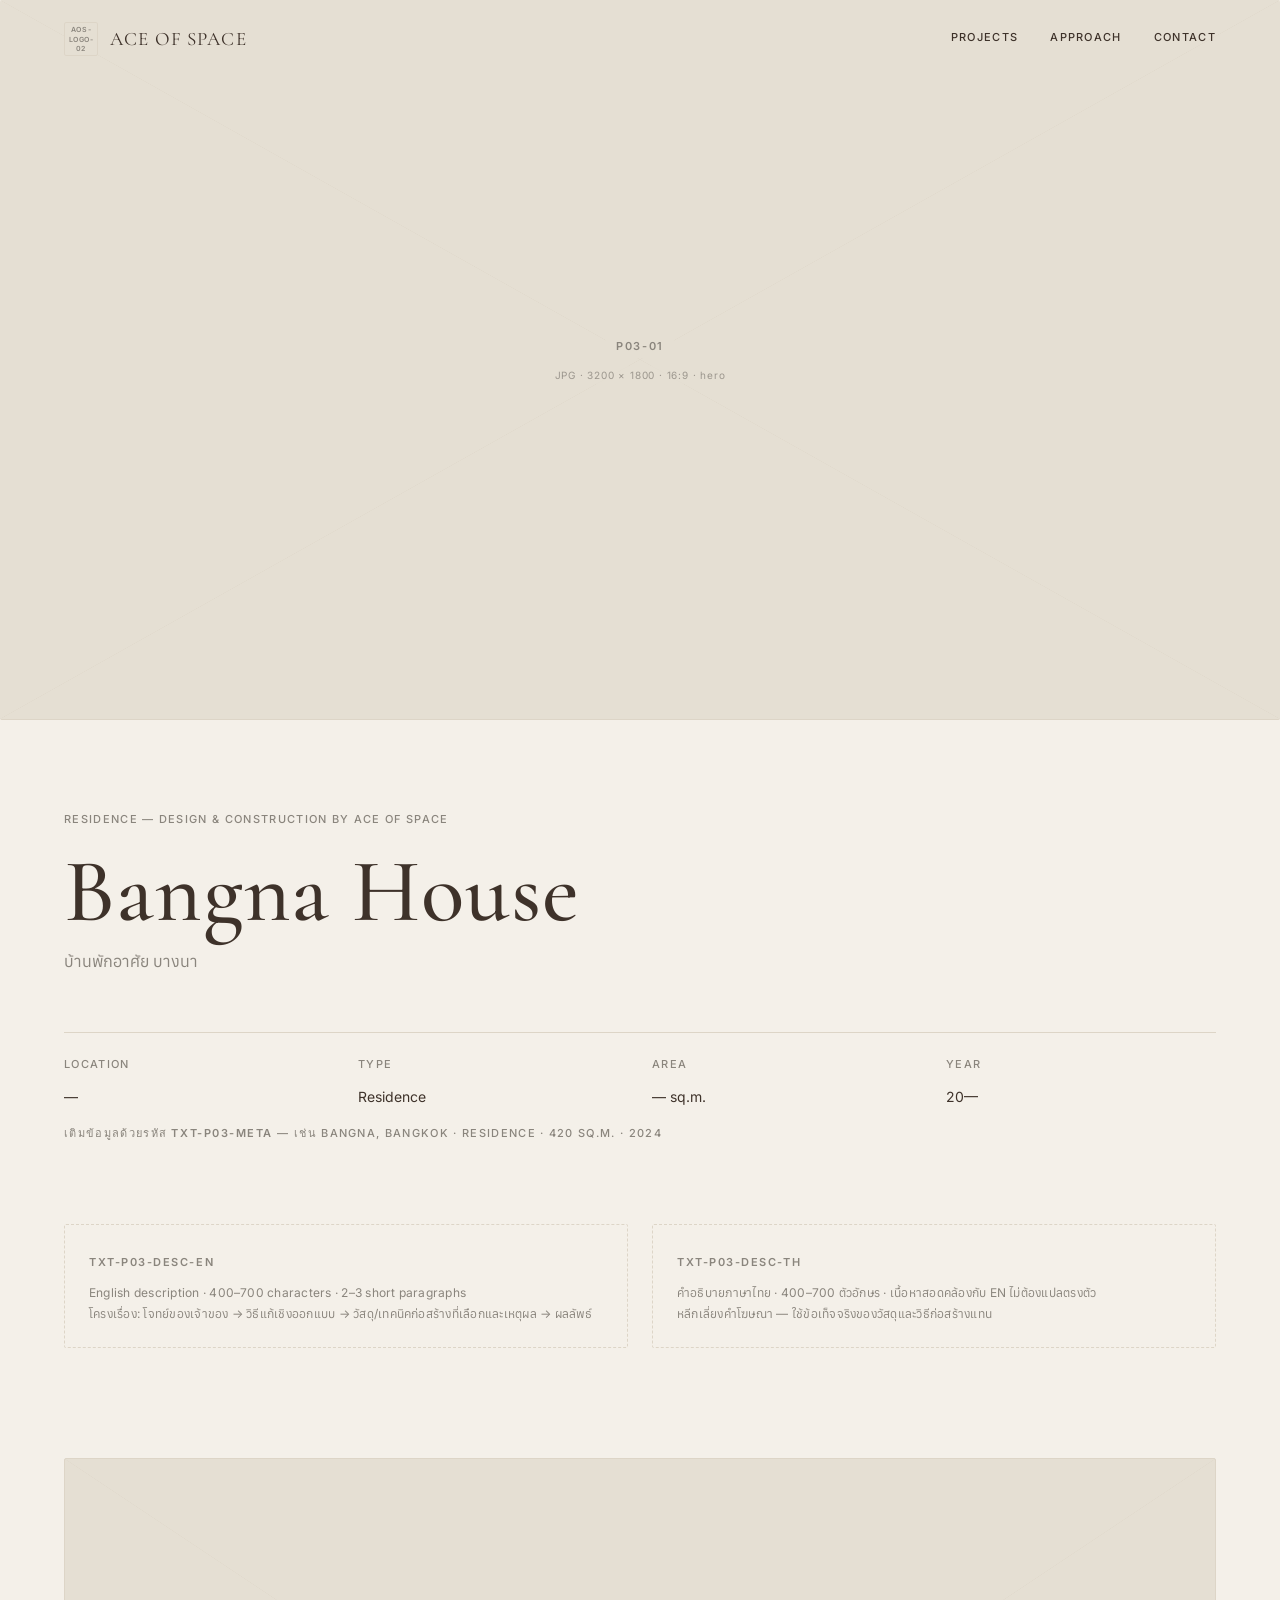
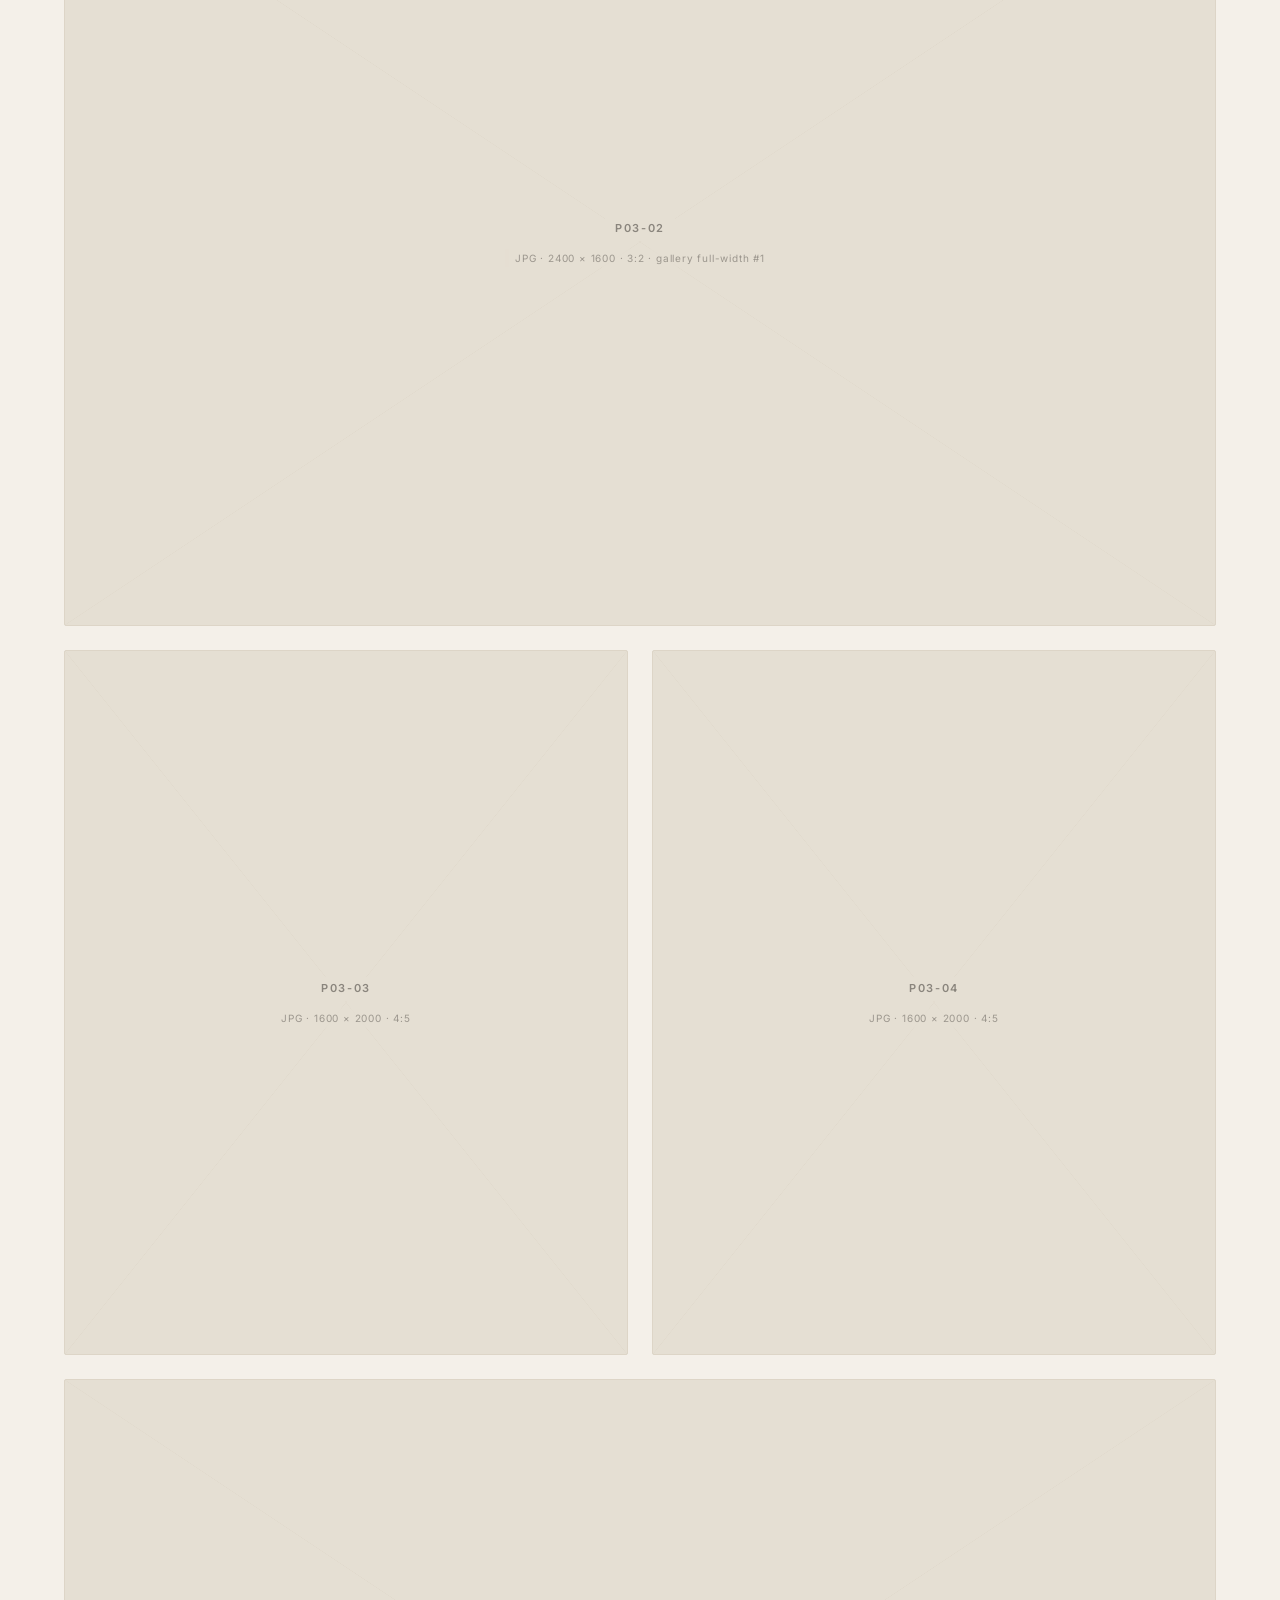
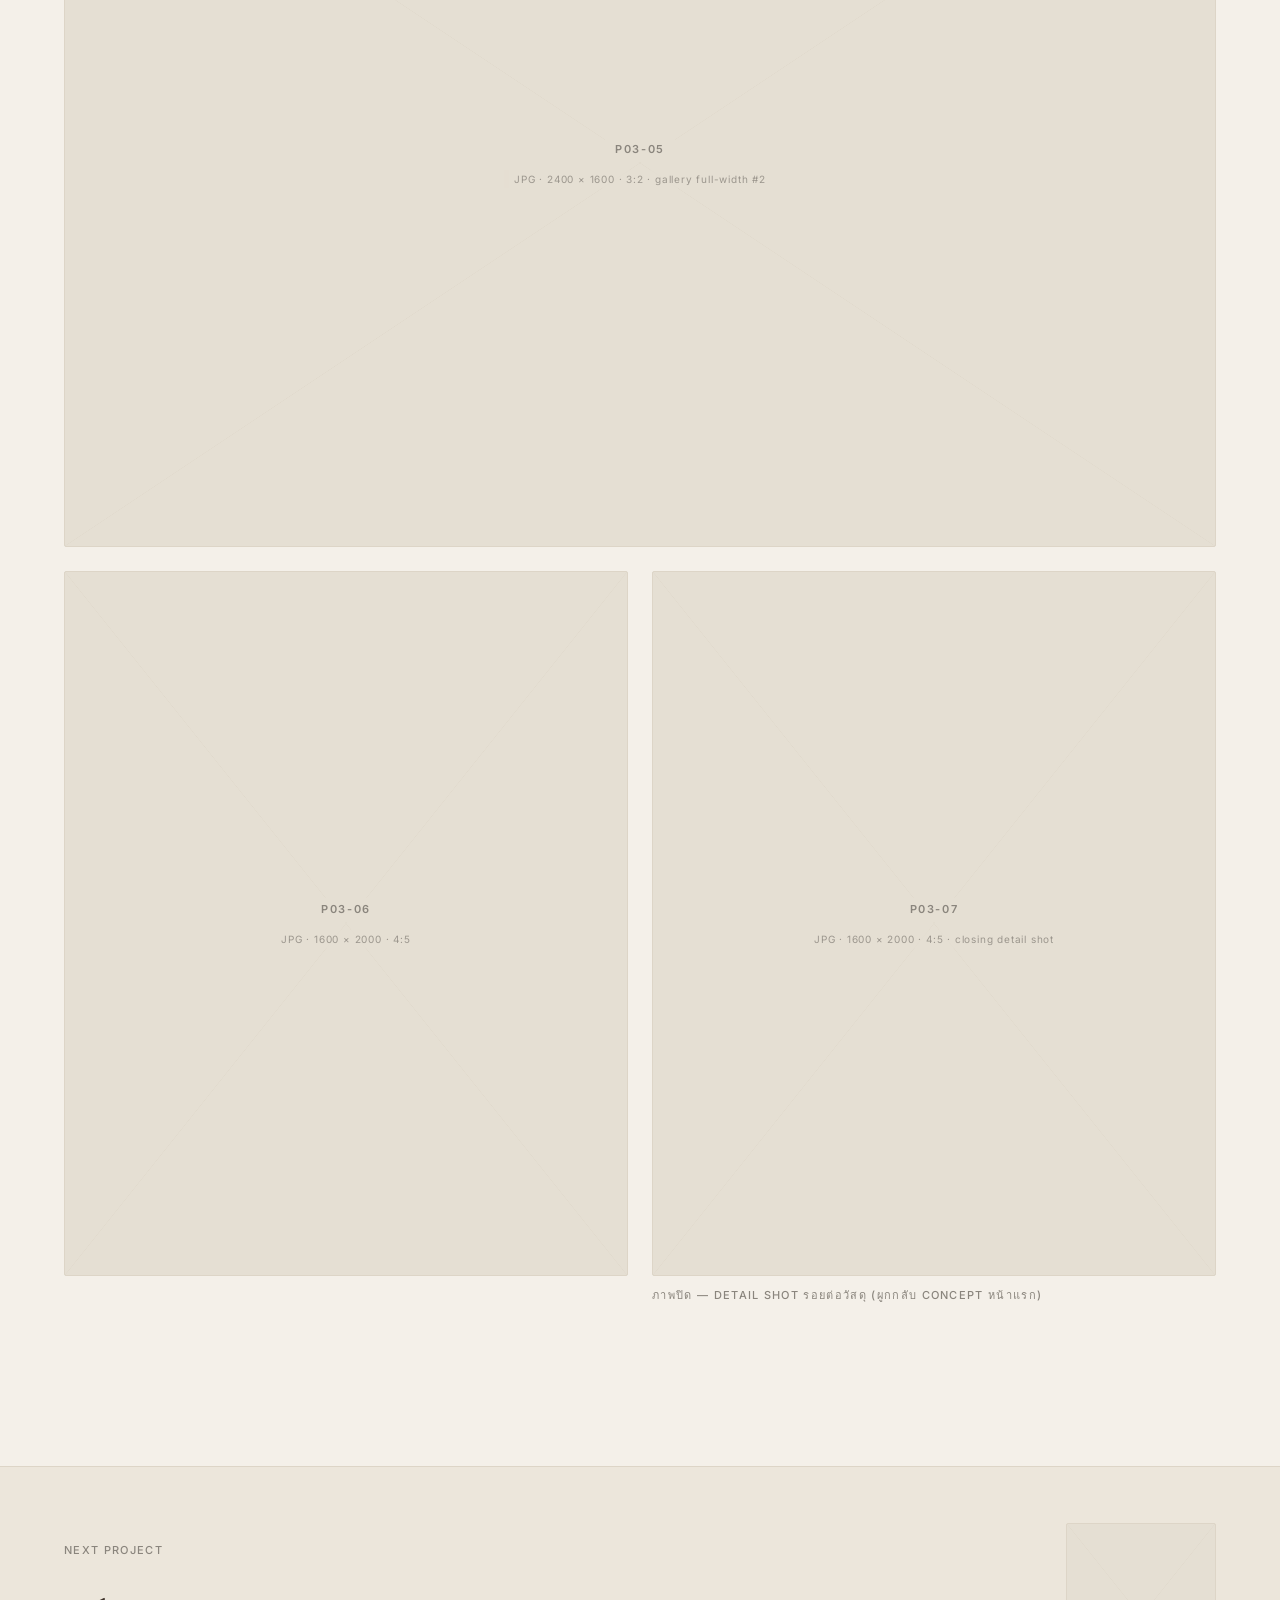
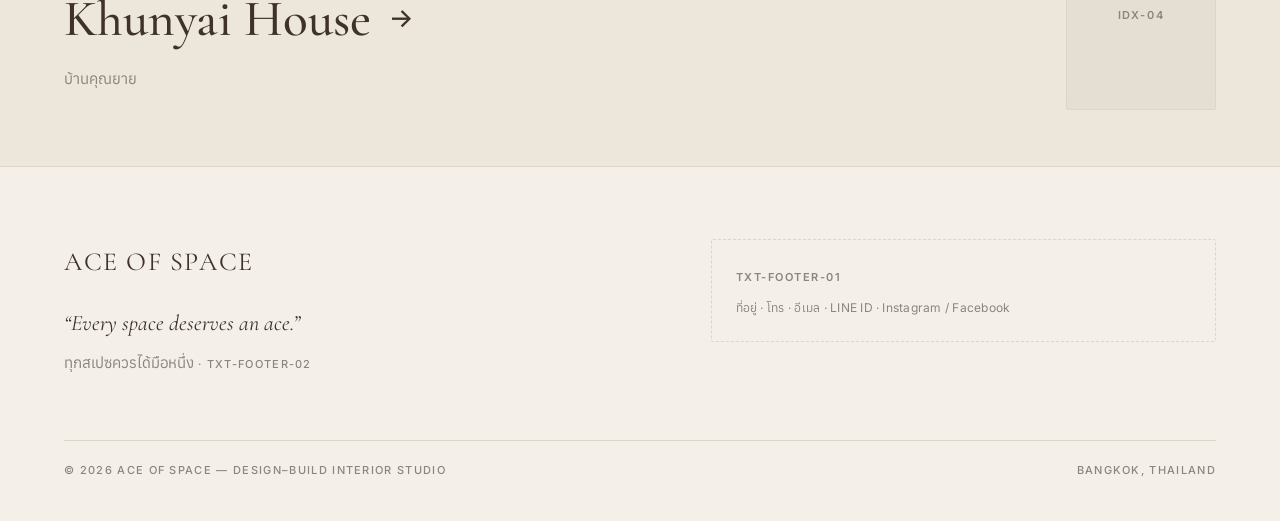
<file: projects/bangna-house.html>
<!DOCTYPE html>
<html lang="th">
<head>
<meta charset="UTF-8">
<meta name="viewport" content="width=device-width, initial-scale=1.0">
<title>Bangna House — Ace of Space</title>
<meta name="description" content="Bangna House · Residence · designed and built by Ace of Space.">
<link rel="preconnect" href="https://fonts.googleapis.com">
<link rel="preconnect" href="https://fonts.gstatic.com" crossorigin>
<link href="https://fonts.googleapis.com/css2?family=Cormorant+Garamond:ital,wght@0,400;0,500;1,400&family=Trirong:wght@400;500&family=Inter:wght@400;500;600&family=Anuphan:wght@400;500&display=swap" rel="stylesheet">
<link rel="stylesheet" href="../css/style.css">
</head>
<body>

<header class="site-head">
  <a class="brand" href="../index.html">
    <span class="logo-slot">AOS-<br>LOGO-02</span>
    <span>Ace of Space</span>
  </a>
  <nav class="site-nav">
    <a href="../index.html#works">Projects</a>
    <a href="../index.html#approach">Approach</a>
    <a href="../index.html#contact">Contact</a>
  </nav>
</header>

<!-- HERO -->
<section class="proj-hero">
  <figure class="ph cover">
    <span class="ph-code">P03-01</span>
    <span class="ph-spec">JPG · 3200 × 1800 · 16:9 · hero</span>
  </figure>
</section>

<!-- TITLE BLOCK -->
<section class="proj-title">
  <div class="wrap">
    <span class="label reveal">Residence — Design &amp; Construction by Ace of Space</span>
    <h1 class="display reveal">Bangna House</h1>
    <p class="th-whisper reveal">บ้านพักอาศัย บางนา</p>

    <div class="meta-row reveal">
      <div class="cell"><span class="label">Location</span><span class="val">—</span></div>
      <div class="cell"><span class="label">Type</span><span class="val">Residence</span></div>
      <div class="cell"><span class="label">Area</span><span class="val">— sq.m.</span></div>
      <div class="cell"><span class="label">Year</span><span class="val">20––</span></div>
    </div>
    <p class="meta-note label">เติมข้อมูลด้วยรหัส <span class="ph-code">TXT-P03-META</span> — เช่น Bangna, Bangkok · Residence · 420 sq.m. · 2024</p>

    <!-- DESCRIPTION -->
    <div class="proj-desc">
      <div class="ph-text reveal">
        <span class="ph-code">TXT-P03-DESC-EN</span>
        <p>English description · 400–700 characters · 2–3 short paragraphs<br>
        โครงเรื่อง: โจทย์ของเจ้าของ → วิธีแก้เชิงออกแบบ → วัสดุ/เทคนิคก่อสร้างที่เลือกและเหตุผล → ผลลัพธ์</p>
      </div>
      <div class="ph-text reveal">
        <span class="ph-code">TXT-P03-DESC-TH</span>
        <p>คำอธิบายภาษาไทย · 400–700 ตัวอักษร · เนื้อหาสอดคล้องกับ EN ไม่ต้องแปลตรงตัว<br>
        หลีกเลี่ยงคำโฆษณา — ใช้ข้อเท็จจริงของวัสดุและวิธีก่อสร้างแทน</p>
      </div>
    </div>
  </div>
</section>

<!-- GALLERY -->
<section class="gallery-sec">
  <div class="wrap">
    <div class="gallery">

      <div class="reveal">
      <figure class="ph r-3x2">
        <span class="ph-code">P03-02</span>
        <span class="ph-spec">JPG · 2400 × 1600 · 3:2 · gallery full-width #1</span>
      </figure>
      </div>

      <div class="g-pair">
        <div class="reveal">
      <figure class="ph r-4x5">
        <span class="ph-code">P03-03</span>
        <span class="ph-spec">JPG · 1600 × 2000 · 4:5</span>
      </figure>
        </div>
        <div class="reveal">
      <figure class="ph r-4x5">
        <span class="ph-code">P03-04</span>
        <span class="ph-spec">JPG · 1600 × 2000 · 4:5</span>
      </figure>
        </div>
      </div>

      <div class="reveal">
      <figure class="ph r-3x2">
        <span class="ph-code">P03-05</span>
        <span class="ph-spec">JPG · 2400 × 1600 · 3:2 · gallery full-width #2</span>
      </figure>
      </div>

      <div class="g-pair">
        <div class="reveal">
      <figure class="ph r-4x5">
        <span class="ph-code">P03-06</span>
        <span class="ph-spec">JPG · 1600 × 2000 · 4:5</span>
      </figure>
        </div>
        <div class="reveal">
      <figure class="ph r-4x5">
        <span class="ph-code">P03-07</span>
        <span class="ph-spec">JPG · 1600 × 2000 · 4:5 · closing detail shot</span>
      </figure>
          <p class="g-cap label">ภาพปิด — detail shot รอยต่อวัสดุ (ผูกกลับ concept หน้าแรก)</p>
        </div>
      </div>

    </div>
  </div>
</section>

<!-- NEXT PROJECT -->
<section class="next-proj">
  <div class="wrap">
    <a href="khunyai-house.html">
      <div class="next-inner">
        <div>
          <span class="label">Next Project</span>
          <span class="next-name">Khunyai House <span class="arr">&#8594;</span></span>
          <p class="th-whisper">บ้านคุณยาย</p>
        </div>
        <div class="next-thumb">
          <figure class="ph r-4x5">
            <span class="ph-code">IDX-04</span>
          </figure>
        </div>
      </div>
    </a>
  </div>
</section>

<footer class="site-foot">
  <div class="wrap">
    <div class="foot-grid">
      <div>
        <p class="foot-brand">Ace of Space</p>
        <p class="foot-close">&ldquo;Every space deserves an ace.&rdquo;</p>
        <p class="th-whisper">ทุกสเปซควรได้มือหนึ่ง <span class="label">· TXT-FOOTER-02</span></p>
      </div>
      <div class="ph-text">
        <span class="ph-code">TXT-FOOTER-01</span>
        <p>ที่อยู่ · โทร · อีเมล · LINE ID · Instagram / Facebook</p>
      </div>
    </div>
    <div class="foot-bottom">
      <span class="label">© 2026 Ace of Space — Design–Build Interior Studio</span>
      <span class="label">Bangkok, Thailand</span>
    </div>
  </div>
</footer>

<script src="../js/main.js"></script>
</body>
</html>
</file>
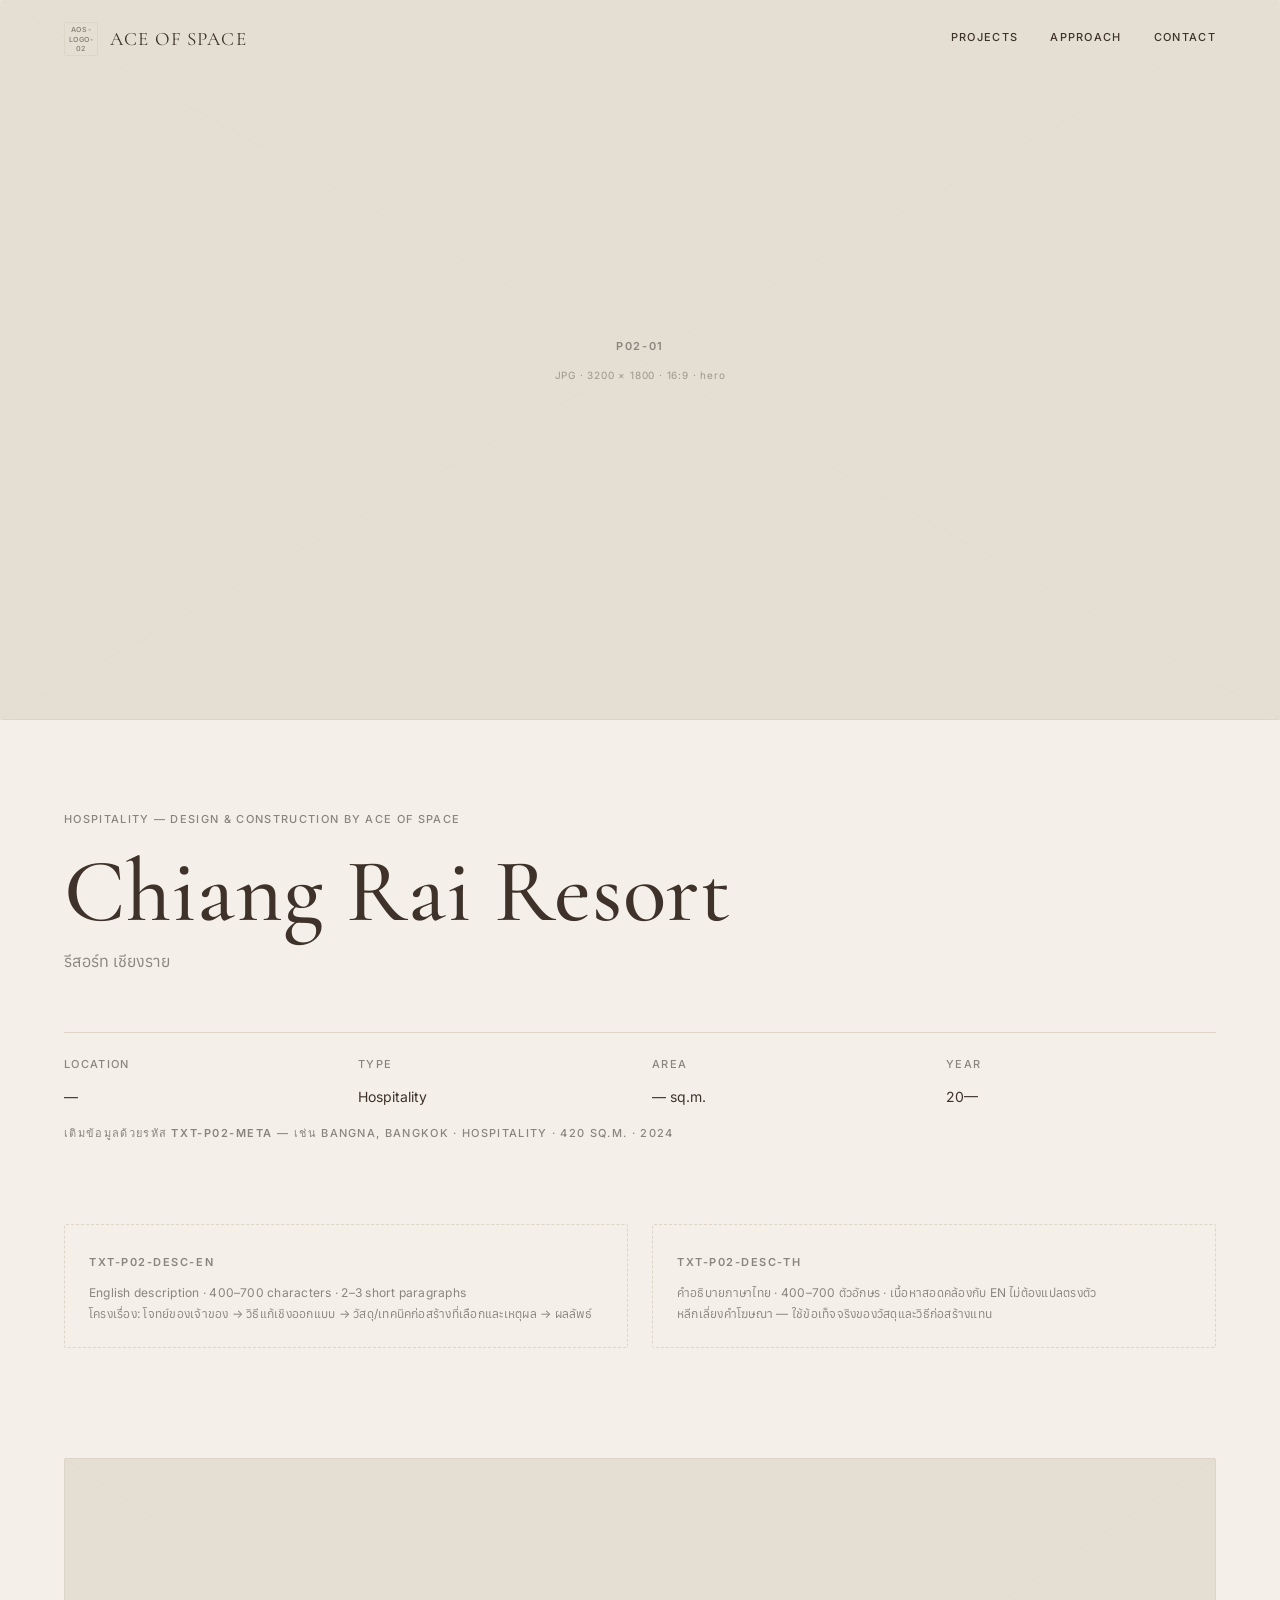
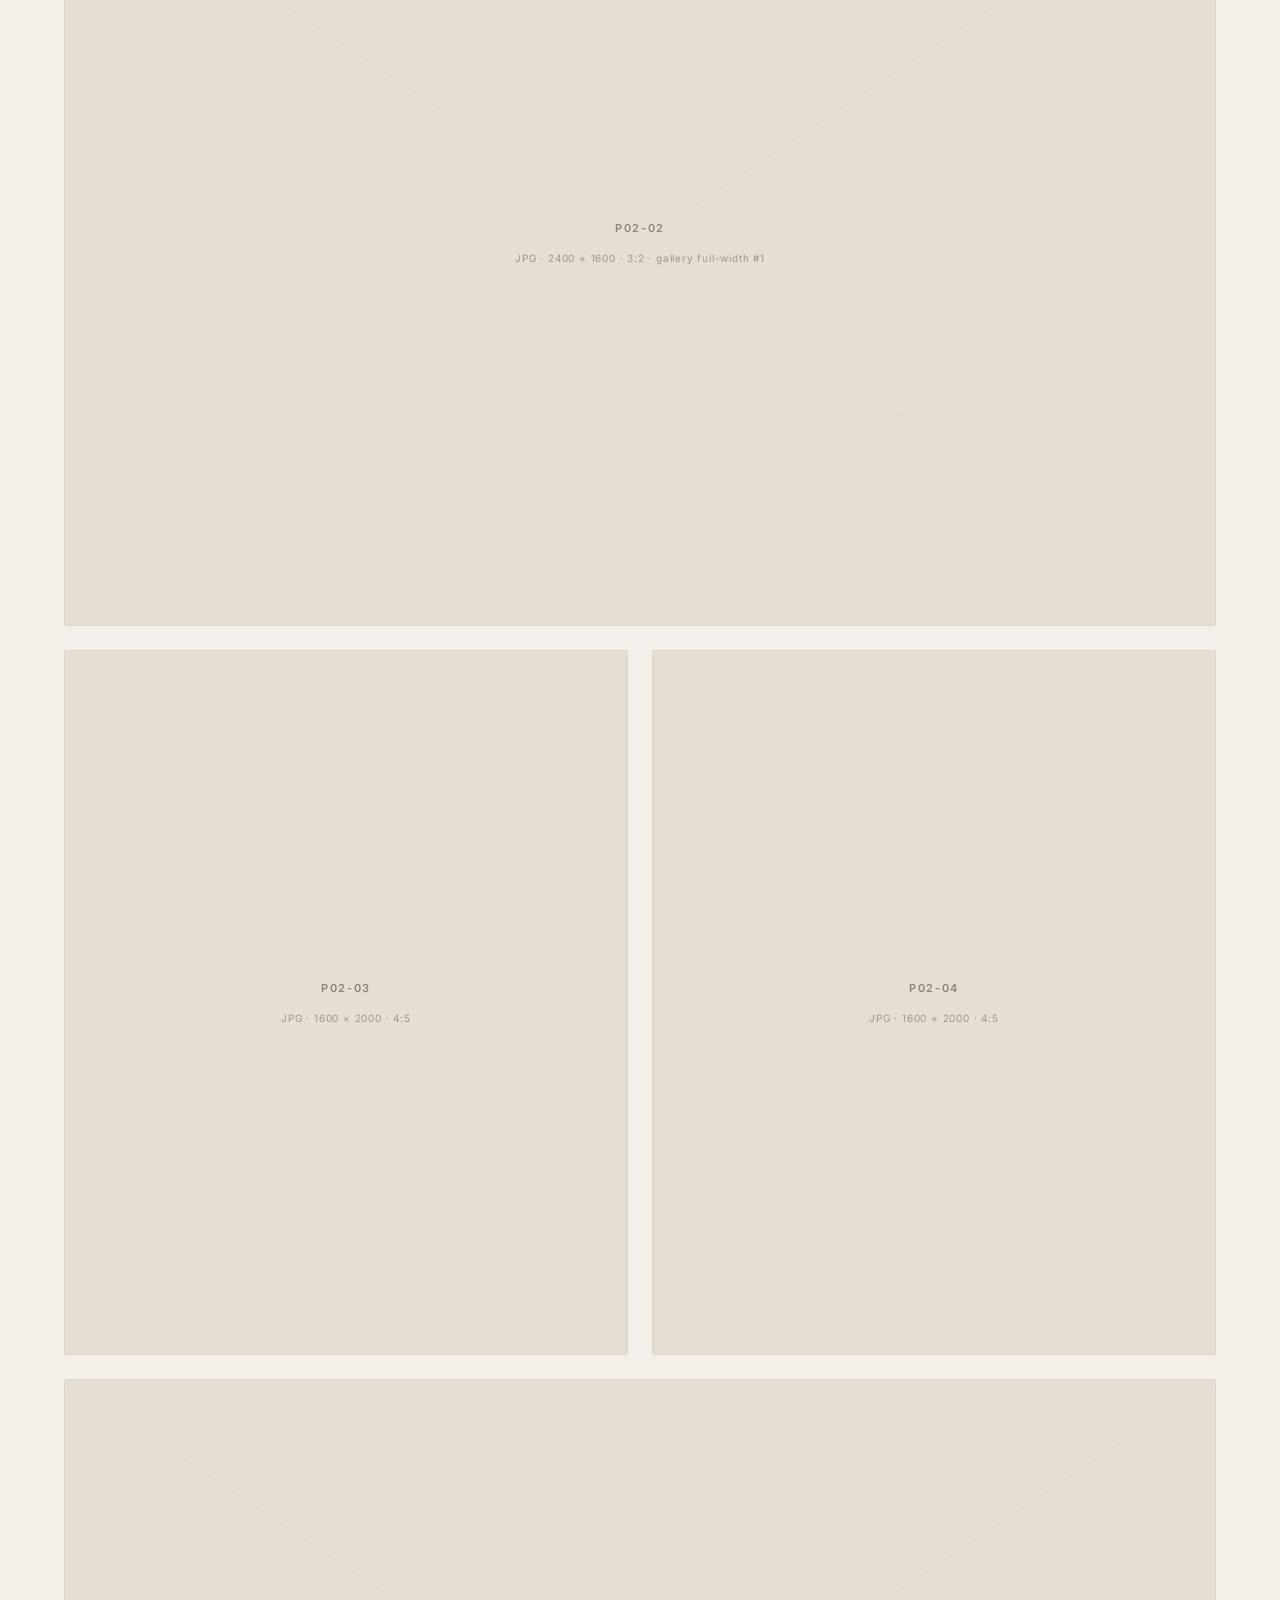
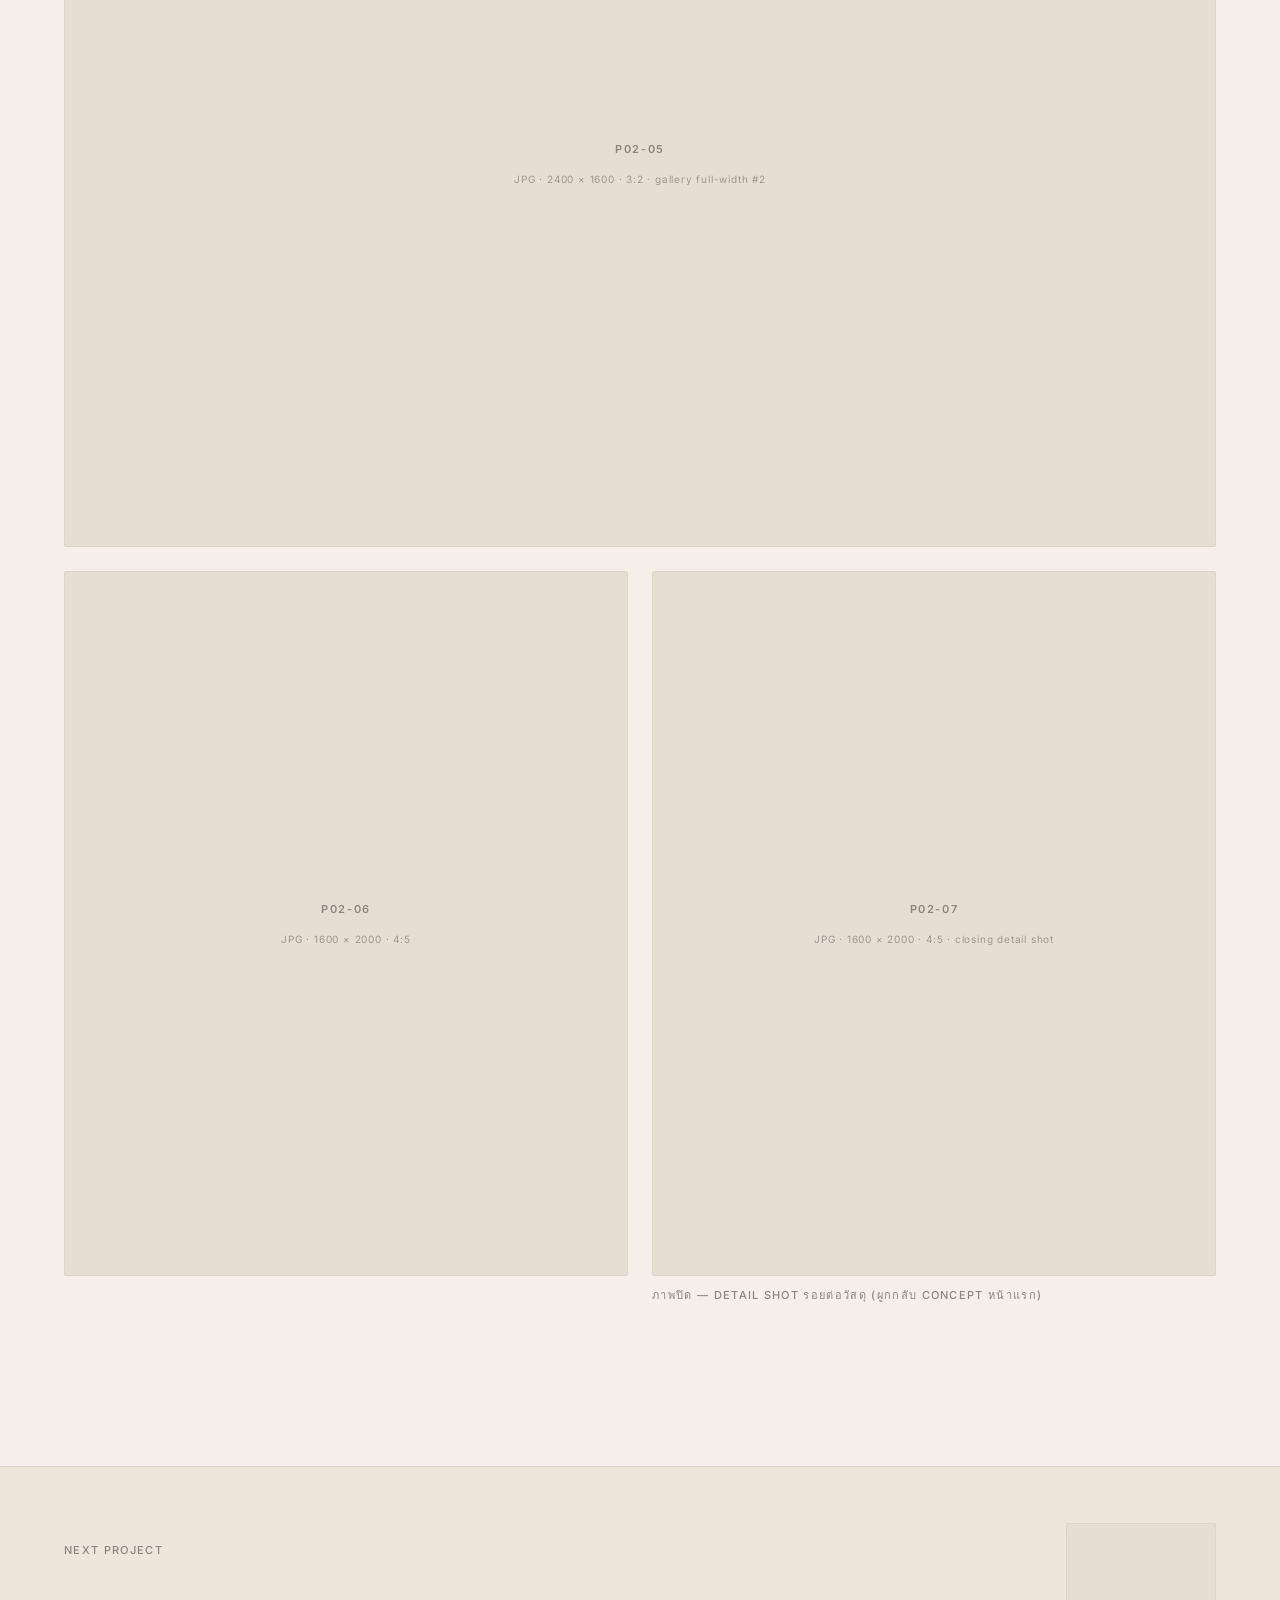
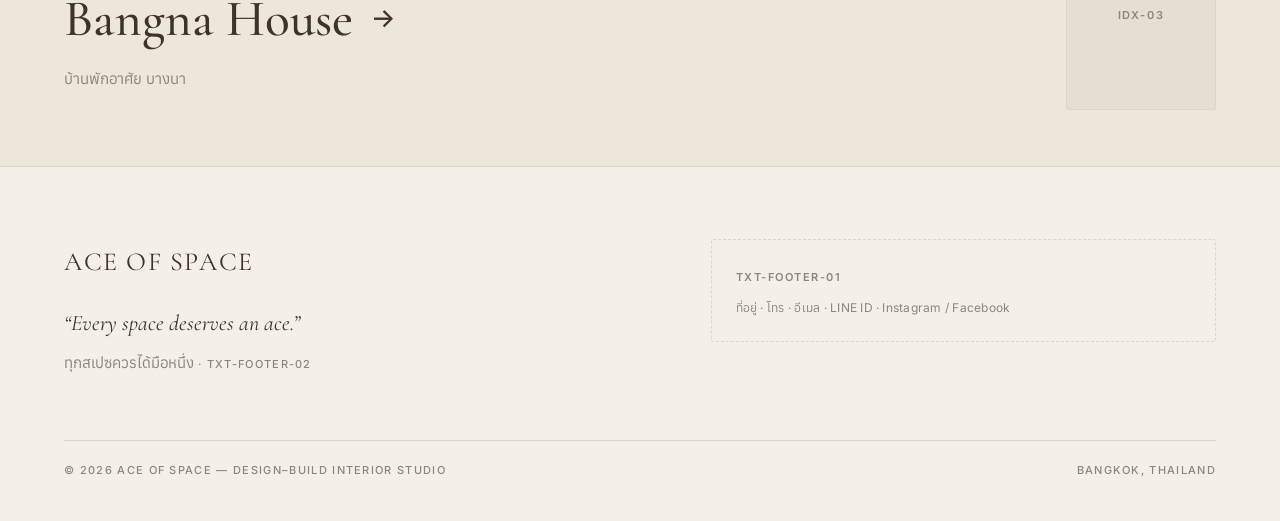
<file: projects/chiangrai-resort.html>
<!DOCTYPE html>
<html lang="th">
<head>
<meta charset="UTF-8">
<meta name="viewport" content="width=device-width, initial-scale=1.0">
<title>Chiang Rai Resort — Ace of Space</title>
<meta name="description" content="Chiang Rai Resort · Hospitality · designed and built by Ace of Space.">
<link rel="preconnect" href="https://fonts.googleapis.com">
<link rel="preconnect" href="https://fonts.gstatic.com" crossorigin>
<link href="https://fonts.googleapis.com/css2?family=Cormorant+Garamond:ital,wght@0,400;0,500;1,400&family=Trirong:wght@400;500&family=Inter:wght@400;500;600&family=Anuphan:wght@400;500&display=swap" rel="stylesheet">
<link rel="stylesheet" href="../css/style.css">
</head>
<body>

<header class="site-head">
  <a class="brand" href="../index.html">
    <span class="logo-slot">AOS-<br>LOGO-02</span>
    <span>Ace of Space</span>
  </a>
  <nav class="site-nav">
    <a href="../index.html#works">Projects</a>
    <a href="../index.html#approach">Approach</a>
    <a href="../index.html#contact">Contact</a>
  </nav>
</header>

<!-- HERO -->
<section class="proj-hero">
  <figure class="ph cover">
    <span class="ph-code">P02-01</span>
    <span class="ph-spec">JPG · 3200 × 1800 · 16:9 · hero</span>
  </figure>
</section>

<!-- TITLE BLOCK -->
<section class="proj-title">
  <div class="wrap">
    <span class="label reveal">Hospitality — Design &amp; Construction by Ace of Space</span>
    <h1 class="display reveal">Chiang Rai Resort</h1>
    <p class="th-whisper reveal">รีสอร์ท เชียงราย</p>

    <div class="meta-row reveal">
      <div class="cell"><span class="label">Location</span><span class="val">—</span></div>
      <div class="cell"><span class="label">Type</span><span class="val">Hospitality</span></div>
      <div class="cell"><span class="label">Area</span><span class="val">— sq.m.</span></div>
      <div class="cell"><span class="label">Year</span><span class="val">20––</span></div>
    </div>
    <p class="meta-note label">เติมข้อมูลด้วยรหัส <span class="ph-code">TXT-P02-META</span> — เช่น Bangna, Bangkok · Hospitality · 420 sq.m. · 2024</p>

    <!-- DESCRIPTION -->
    <div class="proj-desc">
      <div class="ph-text reveal">
        <span class="ph-code">TXT-P02-DESC-EN</span>
        <p>English description · 400–700 characters · 2–3 short paragraphs<br>
        โครงเรื่อง: โจทย์ของเจ้าของ → วิธีแก้เชิงออกแบบ → วัสดุ/เทคนิคก่อสร้างที่เลือกและเหตุผล → ผลลัพธ์</p>
      </div>
      <div class="ph-text reveal">
        <span class="ph-code">TXT-P02-DESC-TH</span>
        <p>คำอธิบายภาษาไทย · 400–700 ตัวอักษร · เนื้อหาสอดคล้องกับ EN ไม่ต้องแปลตรงตัว<br>
        หลีกเลี่ยงคำโฆษณา — ใช้ข้อเท็จจริงของวัสดุและวิธีก่อสร้างแทน</p>
      </div>
    </div>
  </div>
</section>

<!-- GALLERY -->
<section class="gallery-sec">
  <div class="wrap">
    <div class="gallery">

      <div class="reveal">
      <figure class="ph r-3x2">
        <span class="ph-code">P02-02</span>
        <span class="ph-spec">JPG · 2400 × 1600 · 3:2 · gallery full-width #1</span>
      </figure>
      </div>

      <div class="g-pair">
        <div class="reveal">
      <figure class="ph r-4x5">
        <span class="ph-code">P02-03</span>
        <span class="ph-spec">JPG · 1600 × 2000 · 4:5</span>
      </figure>
        </div>
        <div class="reveal">
      <figure class="ph r-4x5">
        <span class="ph-code">P02-04</span>
        <span class="ph-spec">JPG · 1600 × 2000 · 4:5</span>
      </figure>
        </div>
      </div>

      <div class="reveal">
      <figure class="ph r-3x2">
        <span class="ph-code">P02-05</span>
        <span class="ph-spec">JPG · 2400 × 1600 · 3:2 · gallery full-width #2</span>
      </figure>
      </div>

      <div class="g-pair">
        <div class="reveal">
      <figure class="ph r-4x5">
        <span class="ph-code">P02-06</span>
        <span class="ph-spec">JPG · 1600 × 2000 · 4:5</span>
      </figure>
        </div>
        <div class="reveal">
      <figure class="ph r-4x5">
        <span class="ph-code">P02-07</span>
        <span class="ph-spec">JPG · 1600 × 2000 · 4:5 · closing detail shot</span>
      </figure>
          <p class="g-cap label">ภาพปิด — detail shot รอยต่อวัสดุ (ผูกกลับ concept หน้าแรก)</p>
        </div>
      </div>

    </div>
  </div>
</section>

<!-- NEXT PROJECT -->
<section class="next-proj">
  <div class="wrap">
    <a href="bangna-house.html">
      <div class="next-inner">
        <div>
          <span class="label">Next Project</span>
          <span class="next-name">Bangna House <span class="arr">&#8594;</span></span>
          <p class="th-whisper">บ้านพักอาศัย บางนา</p>
        </div>
        <div class="next-thumb">
          <figure class="ph r-4x5">
            <span class="ph-code">IDX-03</span>
          </figure>
        </div>
      </div>
    </a>
  </div>
</section>

<footer class="site-foot">
  <div class="wrap">
    <div class="foot-grid">
      <div>
        <p class="foot-brand">Ace of Space</p>
        <p class="foot-close">&ldquo;Every space deserves an ace.&rdquo;</p>
        <p class="th-whisper">ทุกสเปซควรได้มือหนึ่ง <span class="label">· TXT-FOOTER-02</span></p>
      </div>
      <div class="ph-text">
        <span class="ph-code">TXT-FOOTER-01</span>
        <p>ที่อยู่ · โทร · อีเมล · LINE ID · Instagram / Facebook</p>
      </div>
    </div>
    <div class="foot-bottom">
      <span class="label">© 2026 Ace of Space — Design–Build Interior Studio</span>
      <span class="label">Bangkok, Thailand</span>
    </div>
  </div>
</footer>

<script src="../js/main.js"></script>
</body>
</html>
</file>
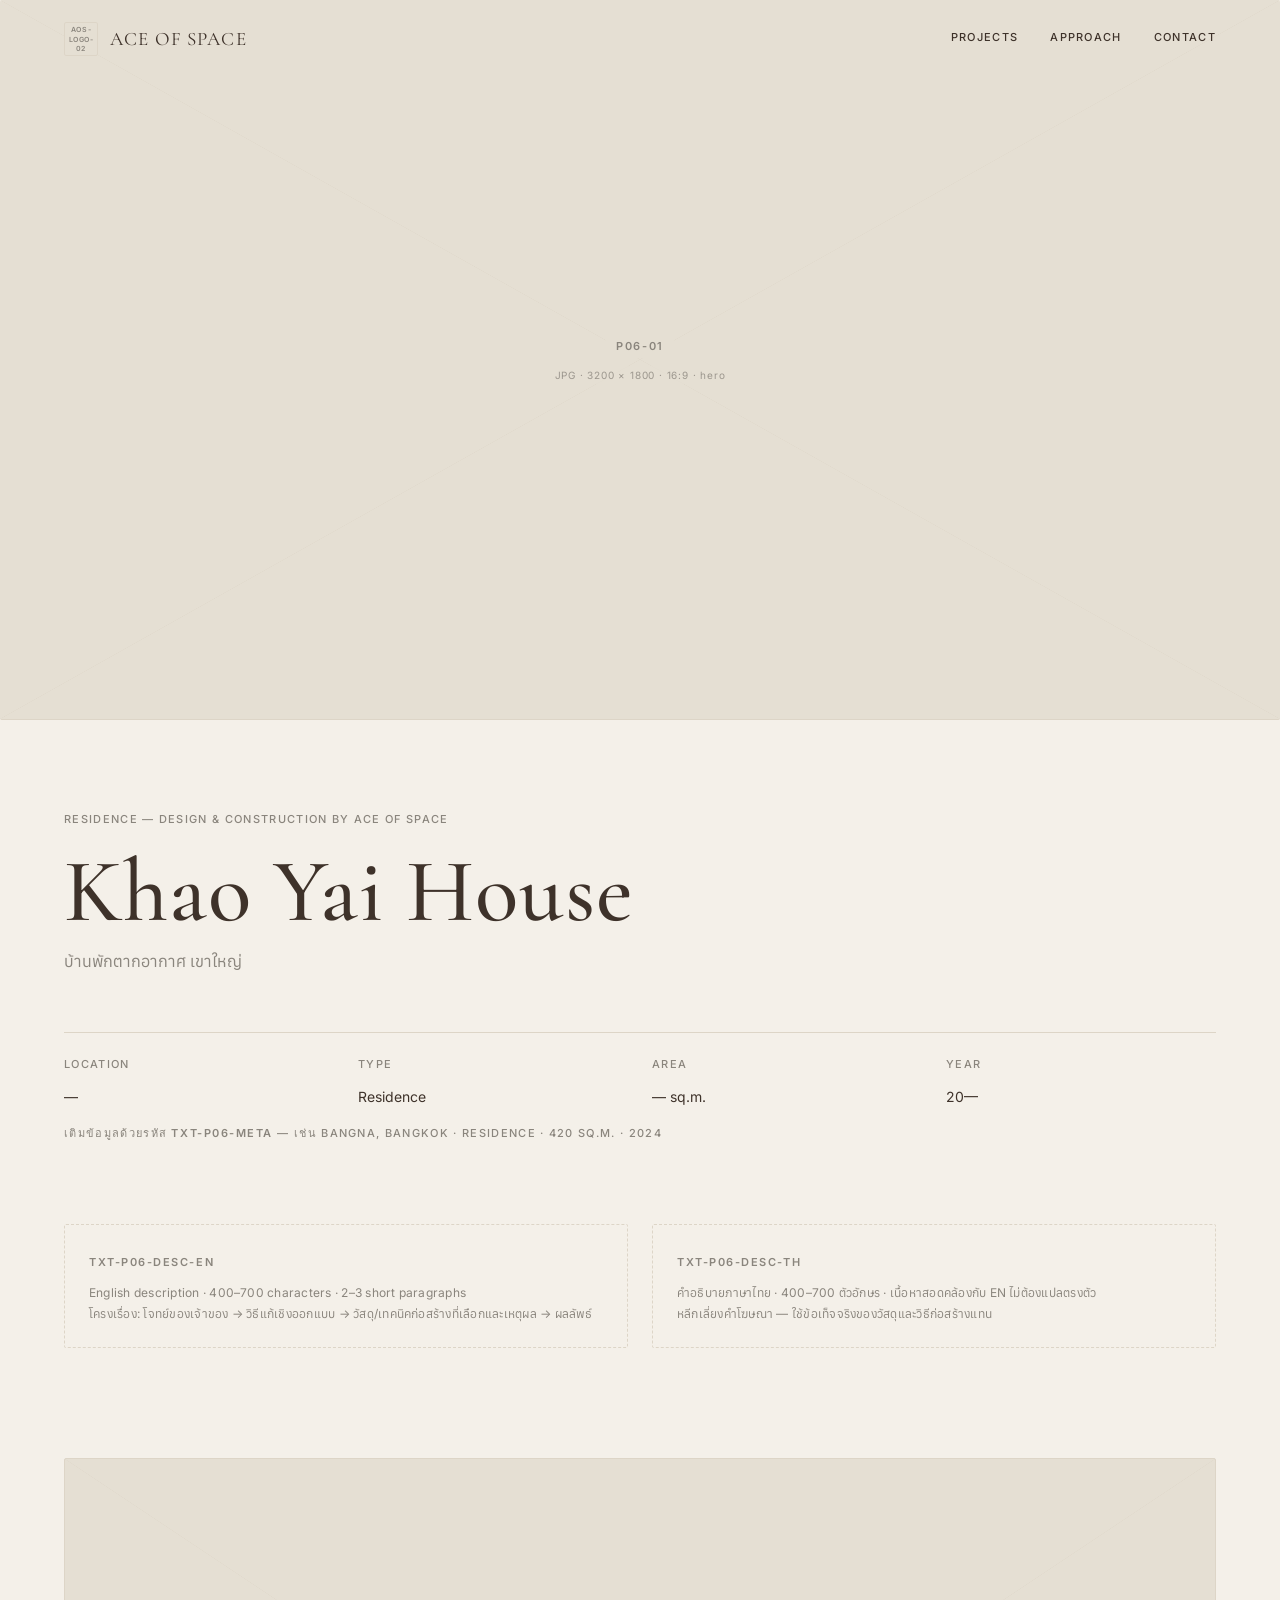
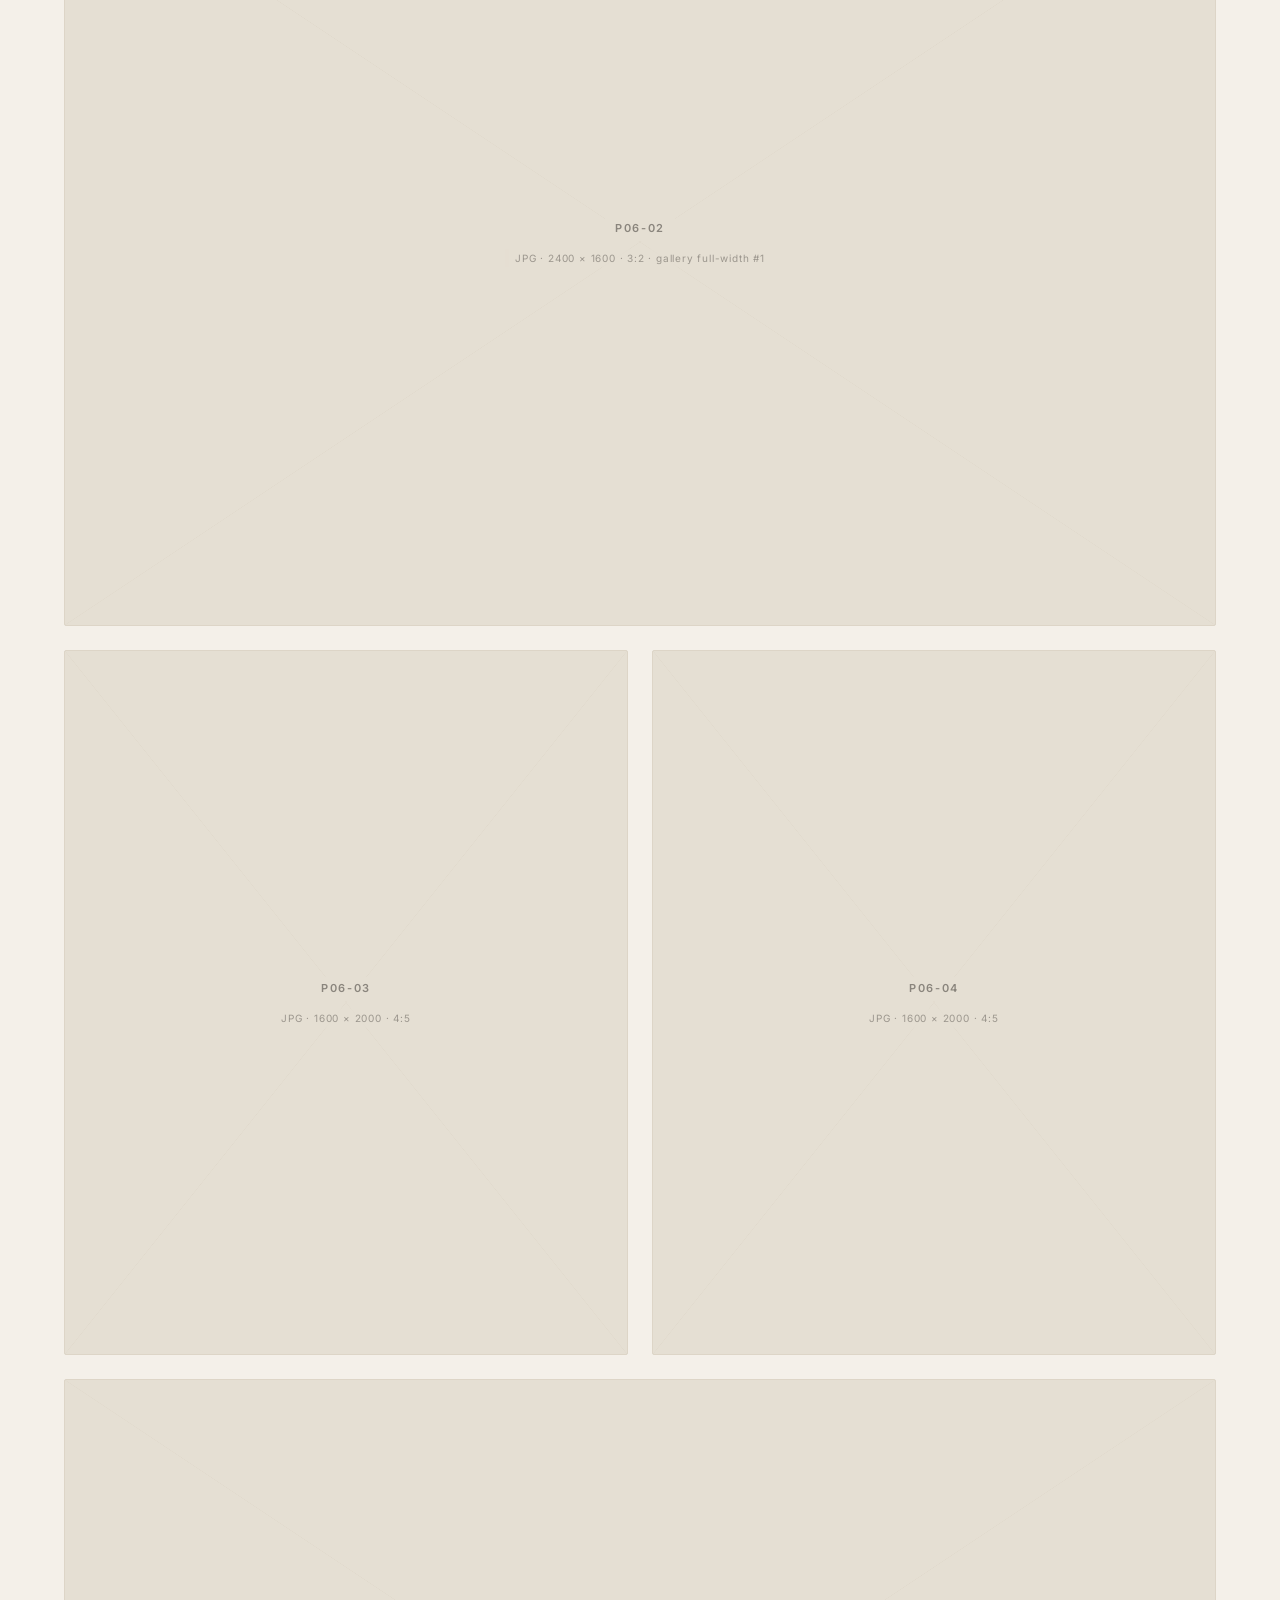
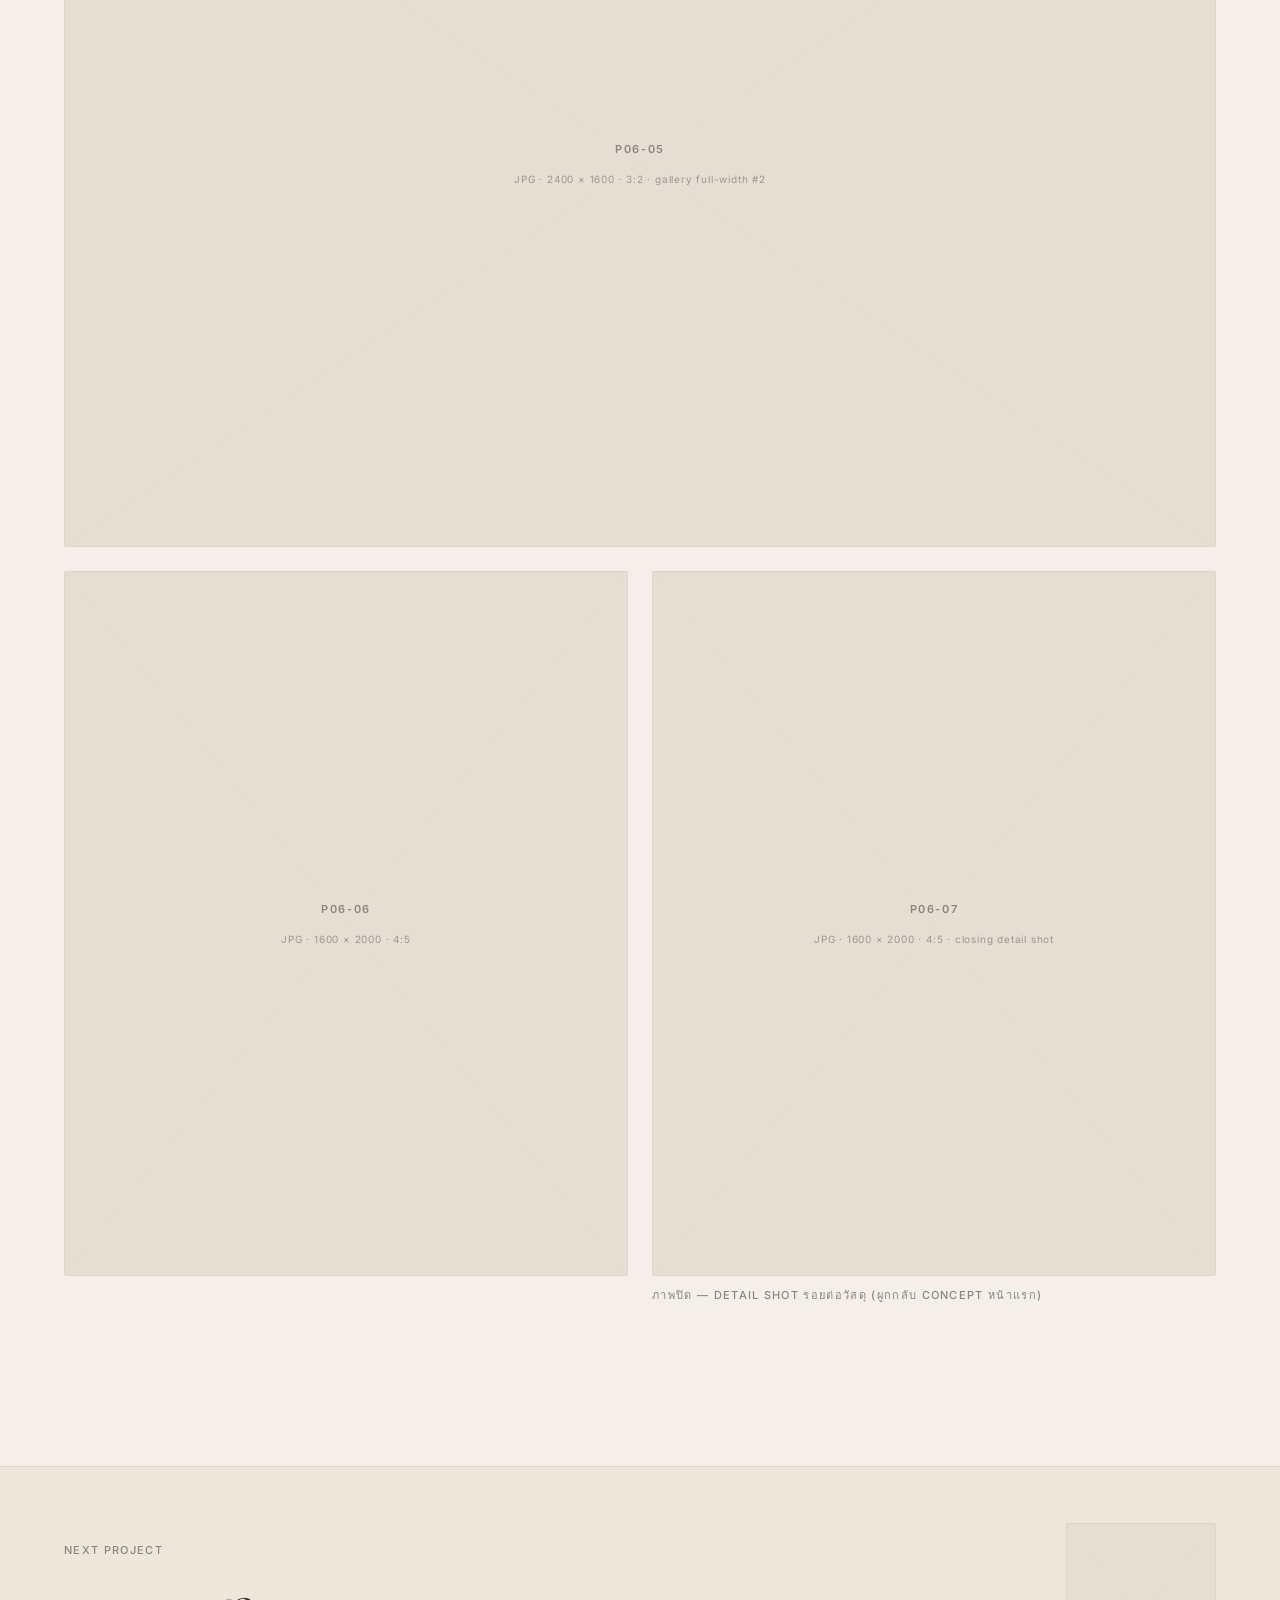
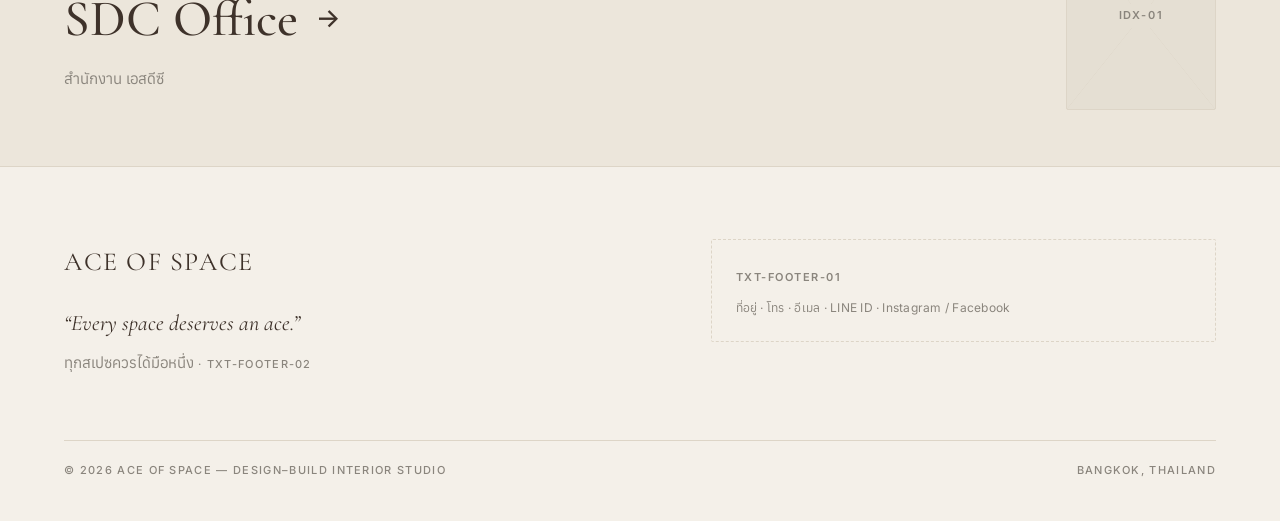
<file: projects/khaoyai-house.html>
<!DOCTYPE html>
<html lang="th">
<head>
<meta charset="UTF-8">
<meta name="viewport" content="width=device-width, initial-scale=1.0">
<title>Khao Yai House — Ace of Space</title>
<meta name="description" content="Khao Yai House · Residence · designed and built by Ace of Space.">
<link rel="preconnect" href="https://fonts.googleapis.com">
<link rel="preconnect" href="https://fonts.gstatic.com" crossorigin>
<link href="https://fonts.googleapis.com/css2?family=Cormorant+Garamond:ital,wght@0,400;0,500;1,400&family=Trirong:wght@400;500&family=Inter:wght@400;500;600&family=Anuphan:wght@400;500&display=swap" rel="stylesheet">
<link rel="stylesheet" href="../css/style.css">
</head>
<body>

<header class="site-head">
  <a class="brand" href="../index.html">
    <span class="logo-slot">AOS-<br>LOGO-02</span>
    <span>Ace of Space</span>
  </a>
  <nav class="site-nav">
    <a href="../index.html#works">Projects</a>
    <a href="../index.html#approach">Approach</a>
    <a href="../index.html#contact">Contact</a>
  </nav>
</header>

<!-- HERO -->
<section class="proj-hero">
  <figure class="ph cover">
    <span class="ph-code">P06-01</span>
    <span class="ph-spec">JPG · 3200 × 1800 · 16:9 · hero</span>
  </figure>
</section>

<!-- TITLE BLOCK -->
<section class="proj-title">
  <div class="wrap">
    <span class="label reveal">Residence — Design &amp; Construction by Ace of Space</span>
    <h1 class="display reveal">Khao Yai House</h1>
    <p class="th-whisper reveal">บ้านพักตากอากาศ เขาใหญ่</p>

    <div class="meta-row reveal">
      <div class="cell"><span class="label">Location</span><span class="val">—</span></div>
      <div class="cell"><span class="label">Type</span><span class="val">Residence</span></div>
      <div class="cell"><span class="label">Area</span><span class="val">— sq.m.</span></div>
      <div class="cell"><span class="label">Year</span><span class="val">20––</span></div>
    </div>
    <p class="meta-note label">เติมข้อมูลด้วยรหัส <span class="ph-code">TXT-P06-META</span> — เช่น Bangna, Bangkok · Residence · 420 sq.m. · 2024</p>

    <!-- DESCRIPTION -->
    <div class="proj-desc">
      <div class="ph-text reveal">
        <span class="ph-code">TXT-P06-DESC-EN</span>
        <p>English description · 400–700 characters · 2–3 short paragraphs<br>
        โครงเรื่อง: โจทย์ของเจ้าของ → วิธีแก้เชิงออกแบบ → วัสดุ/เทคนิคก่อสร้างที่เลือกและเหตุผล → ผลลัพธ์</p>
      </div>
      <div class="ph-text reveal">
        <span class="ph-code">TXT-P06-DESC-TH</span>
        <p>คำอธิบายภาษาไทย · 400–700 ตัวอักษร · เนื้อหาสอดคล้องกับ EN ไม่ต้องแปลตรงตัว<br>
        หลีกเลี่ยงคำโฆษณา — ใช้ข้อเท็จจริงของวัสดุและวิธีก่อสร้างแทน</p>
      </div>
    </div>
  </div>
</section>

<!-- GALLERY -->
<section class="gallery-sec">
  <div class="wrap">
    <div class="gallery">

      <div class="reveal">
      <figure class="ph r-3x2">
        <span class="ph-code">P06-02</span>
        <span class="ph-spec">JPG · 2400 × 1600 · 3:2 · gallery full-width #1</span>
      </figure>
      </div>

      <div class="g-pair">
        <div class="reveal">
      <figure class="ph r-4x5">
        <span class="ph-code">P06-03</span>
        <span class="ph-spec">JPG · 1600 × 2000 · 4:5</span>
      </figure>
        </div>
        <div class="reveal">
      <figure class="ph r-4x5">
        <span class="ph-code">P06-04</span>
        <span class="ph-spec">JPG · 1600 × 2000 · 4:5</span>
      </figure>
        </div>
      </div>

      <div class="reveal">
      <figure class="ph r-3x2">
        <span class="ph-code">P06-05</span>
        <span class="ph-spec">JPG · 2400 × 1600 · 3:2 · gallery full-width #2</span>
      </figure>
      </div>

      <div class="g-pair">
        <div class="reveal">
      <figure class="ph r-4x5">
        <span class="ph-code">P06-06</span>
        <span class="ph-spec">JPG · 1600 × 2000 · 4:5</span>
      </figure>
        </div>
        <div class="reveal">
      <figure class="ph r-4x5">
        <span class="ph-code">P06-07</span>
        <span class="ph-spec">JPG · 1600 × 2000 · 4:5 · closing detail shot</span>
      </figure>
          <p class="g-cap label">ภาพปิด — detail shot รอยต่อวัสดุ (ผูกกลับ concept หน้าแรก)</p>
        </div>
      </div>

    </div>
  </div>
</section>

<!-- NEXT PROJECT -->
<section class="next-proj">
  <div class="wrap">
    <a href="sdc-office.html">
      <div class="next-inner">
        <div>
          <span class="label">Next Project</span>
          <span class="next-name">SDC Office <span class="arr">&#8594;</span></span>
          <p class="th-whisper">สำนักงาน เอสดีซี</p>
        </div>
        <div class="next-thumb">
          <figure class="ph r-4x5">
            <span class="ph-code">IDX-01</span>
          </figure>
        </div>
      </div>
    </a>
  </div>
</section>

<footer class="site-foot">
  <div class="wrap">
    <div class="foot-grid">
      <div>
        <p class="foot-brand">Ace of Space</p>
        <p class="foot-close">&ldquo;Every space deserves an ace.&rdquo;</p>
        <p class="th-whisper">ทุกสเปซควรได้มือหนึ่ง <span class="label">· TXT-FOOTER-02</span></p>
      </div>
      <div class="ph-text">
        <span class="ph-code">TXT-FOOTER-01</span>
        <p>ที่อยู่ · โทร · อีเมล · LINE ID · Instagram / Facebook</p>
      </div>
    </div>
    <div class="foot-bottom">
      <span class="label">© 2026 Ace of Space — Design–Build Interior Studio</span>
      <span class="label">Bangkok, Thailand</span>
    </div>
  </div>
</footer>

<script src="../js/main.js"></script>
</body>
</html>
</file>
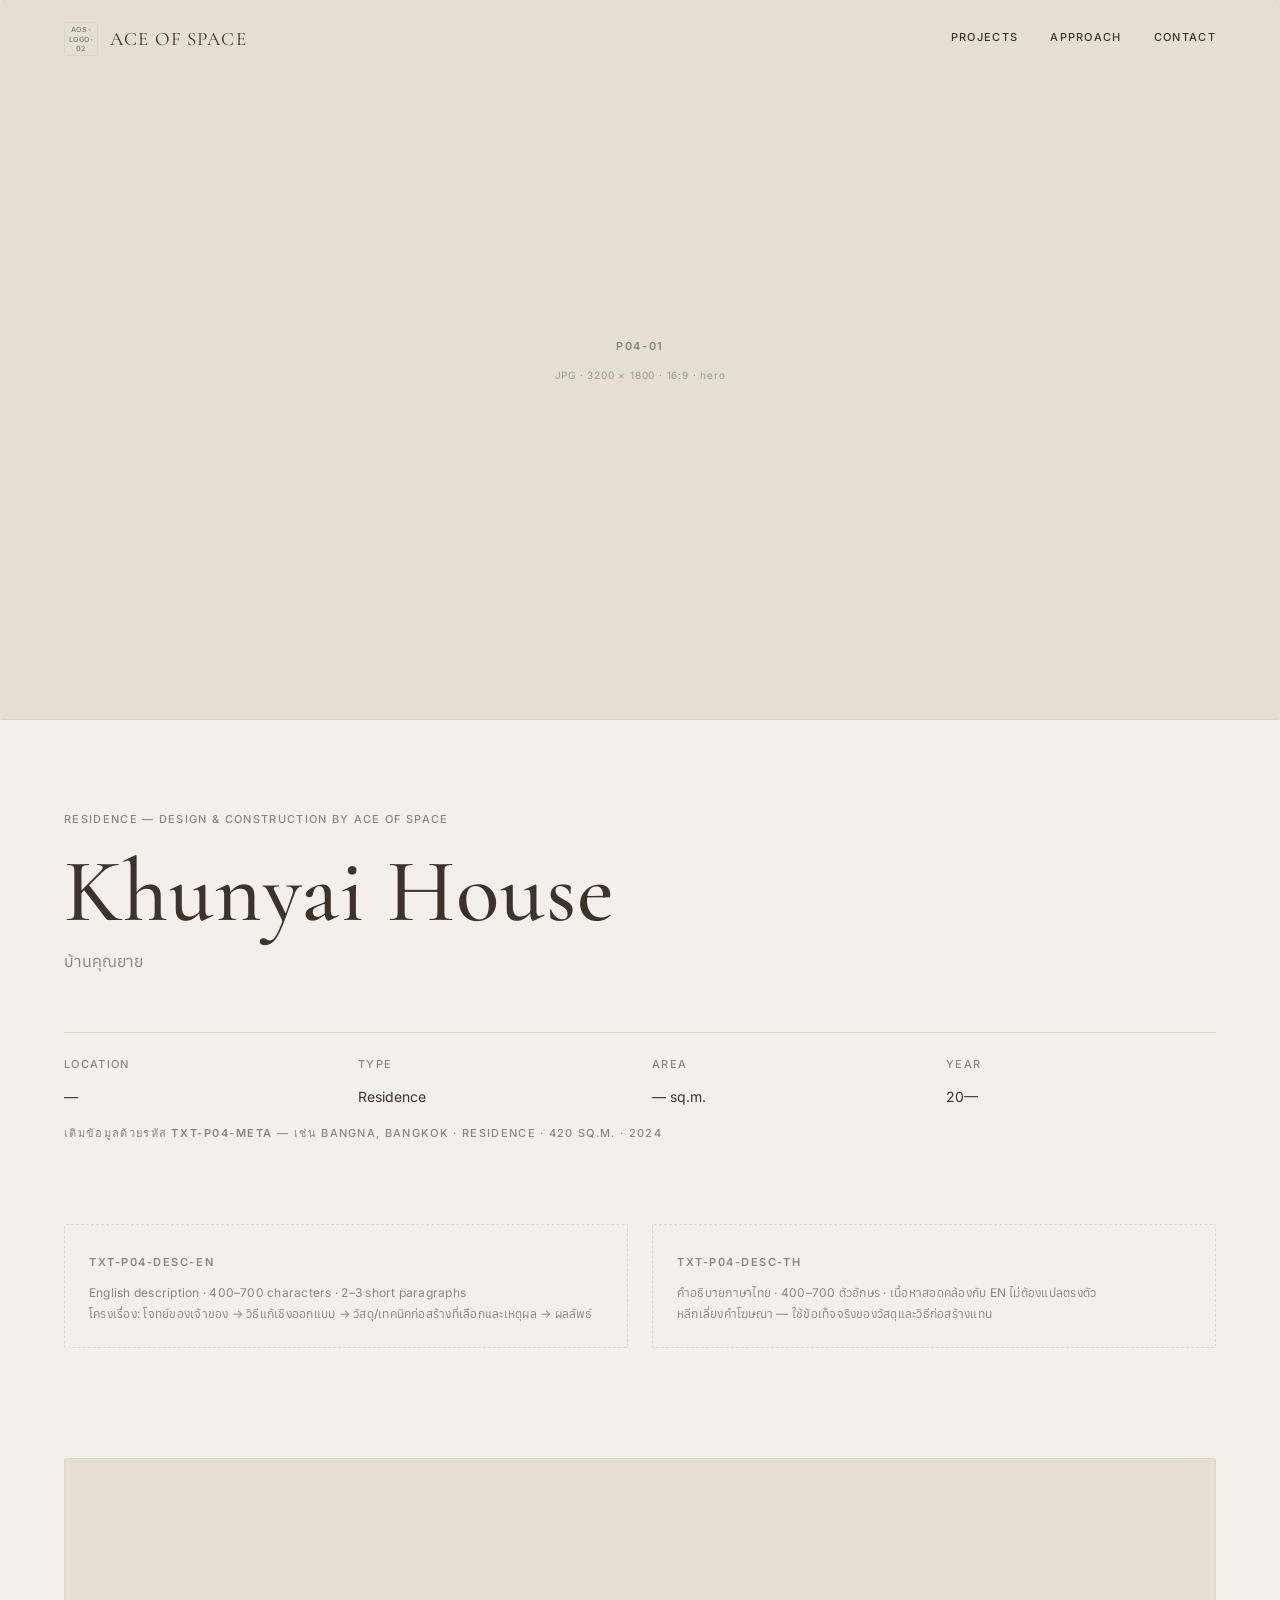
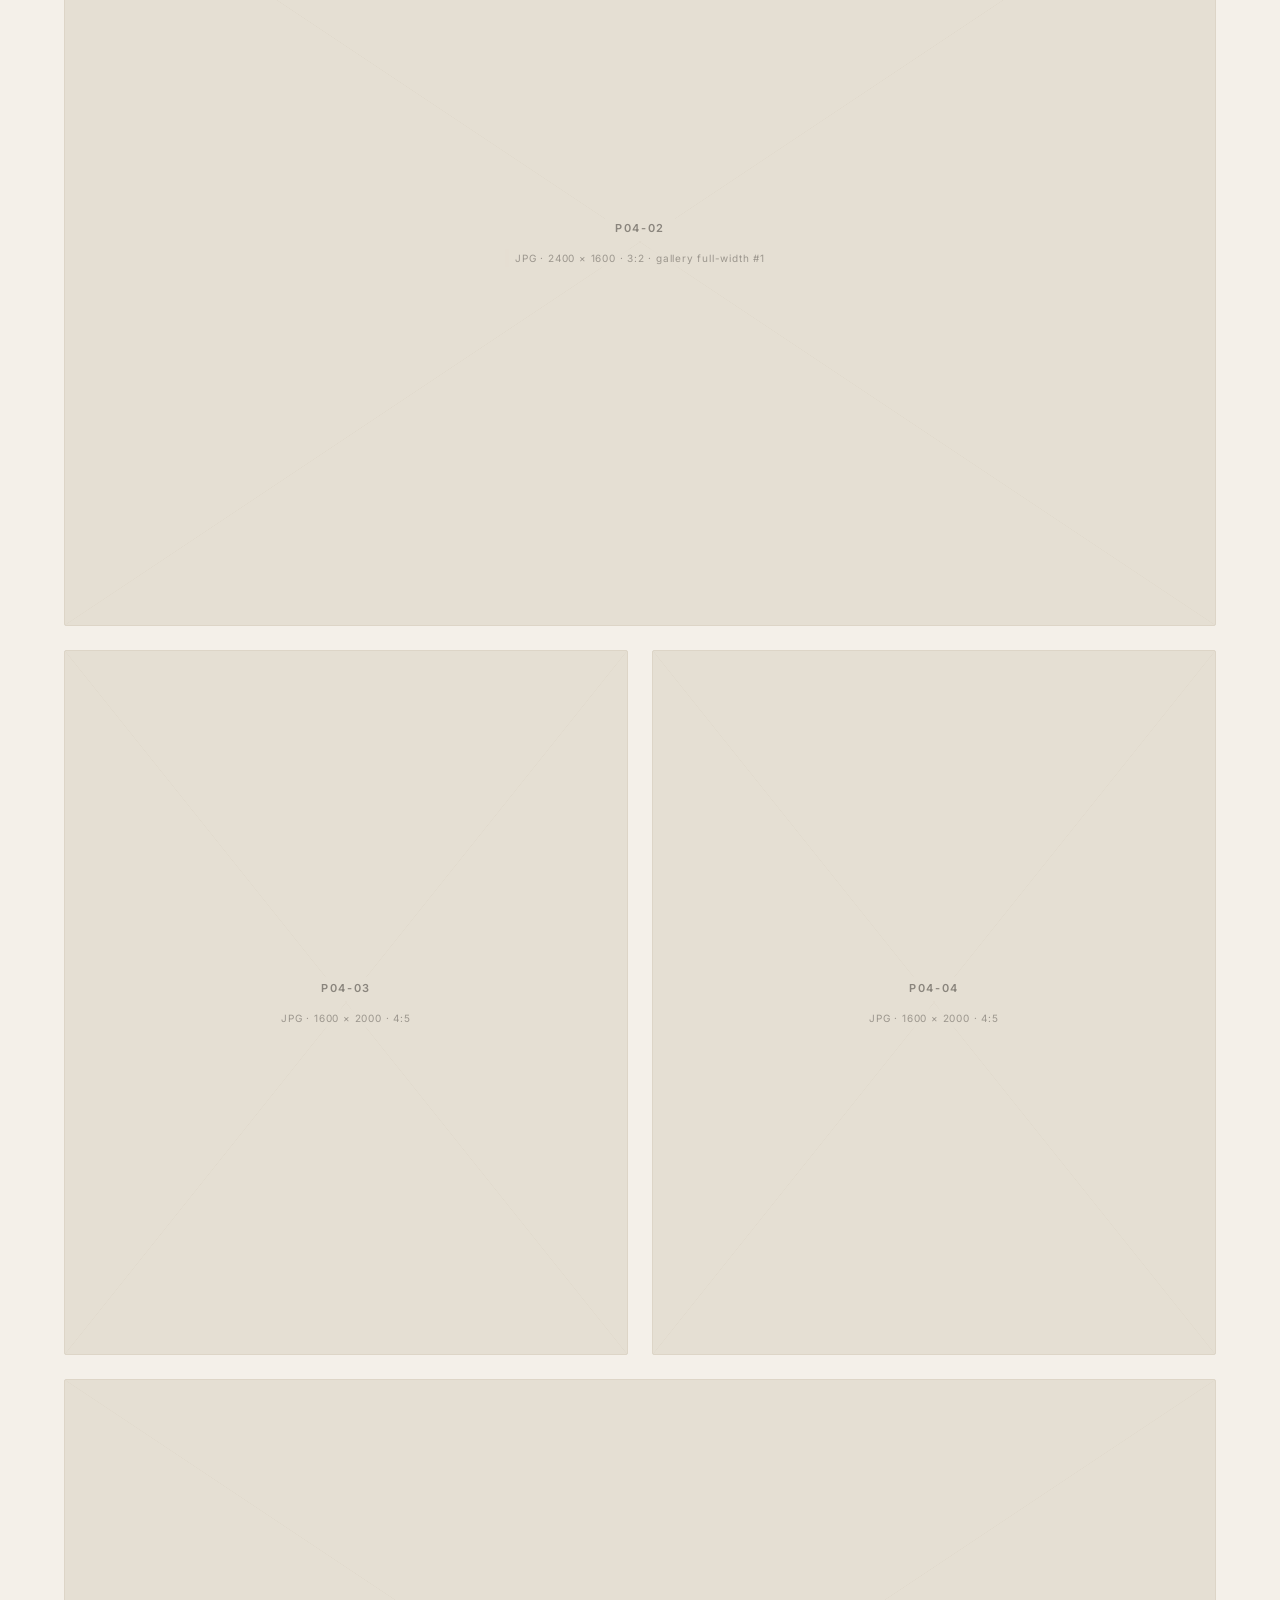
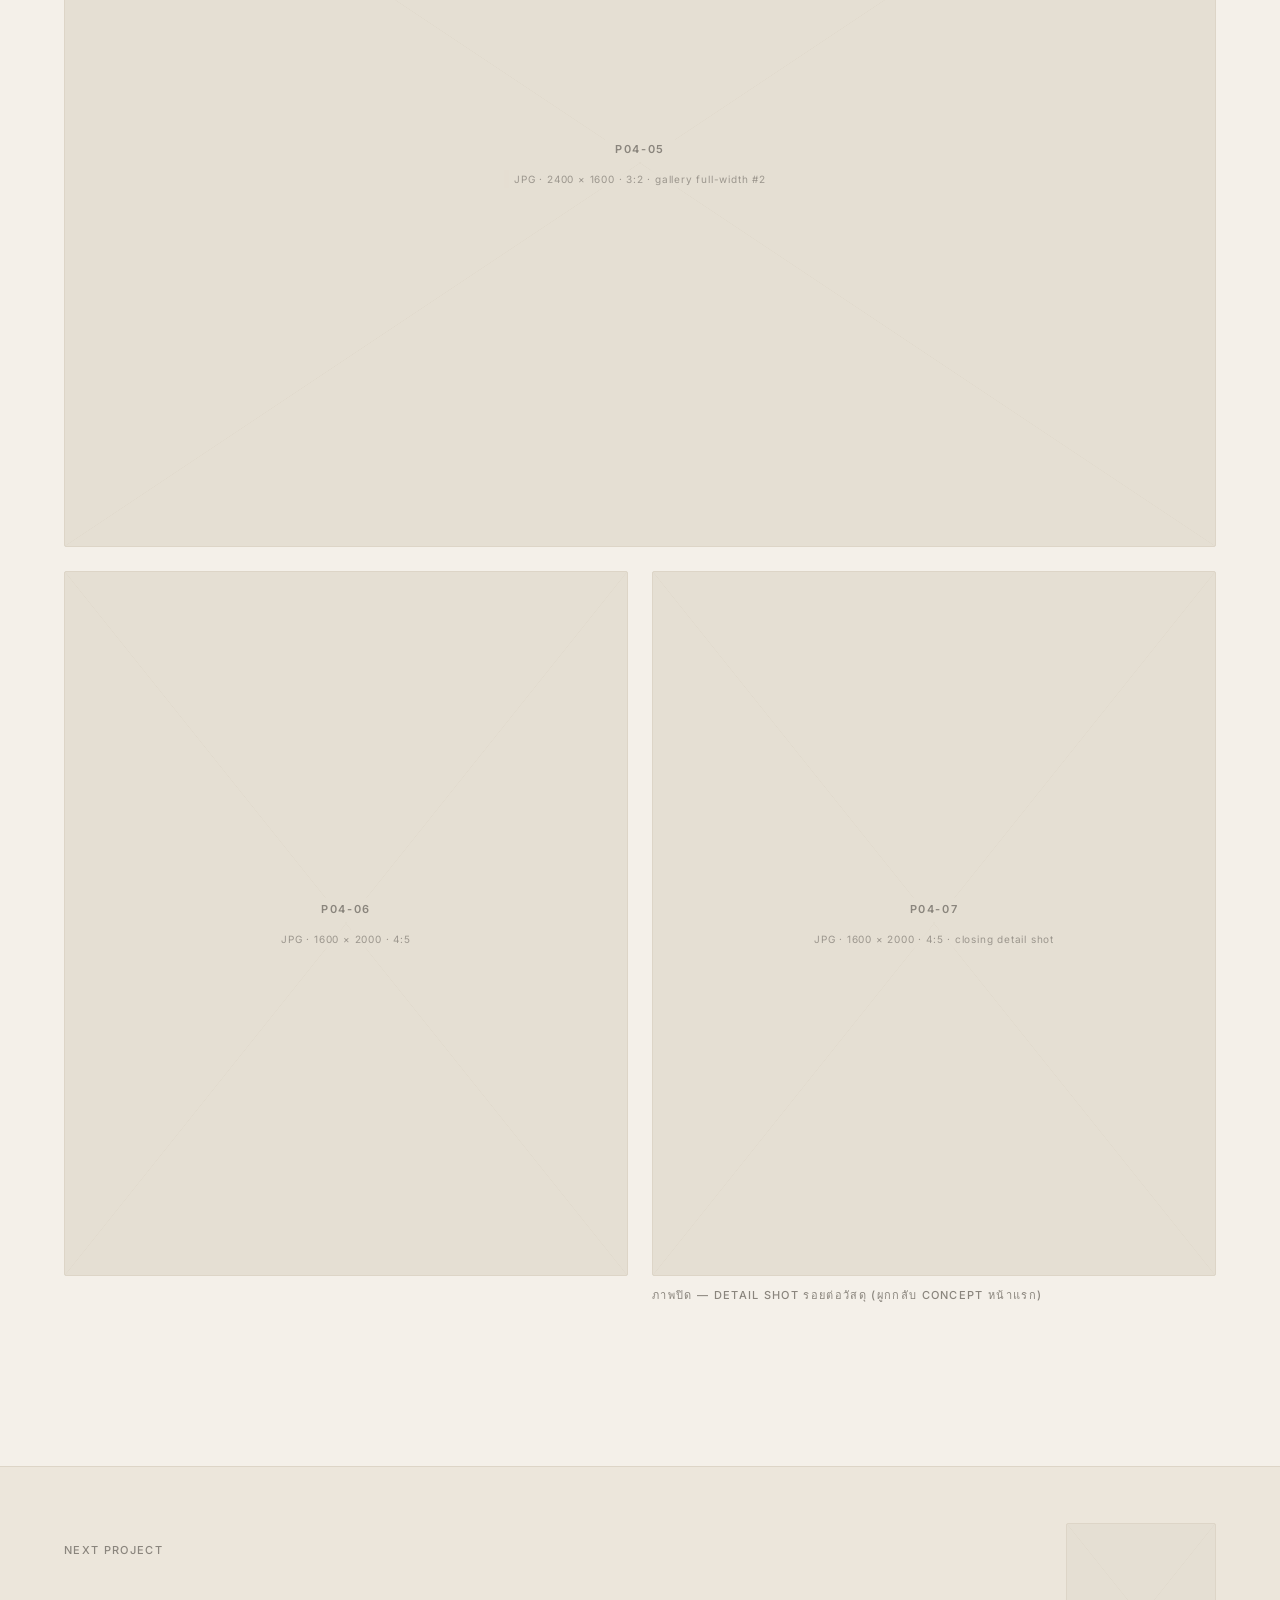
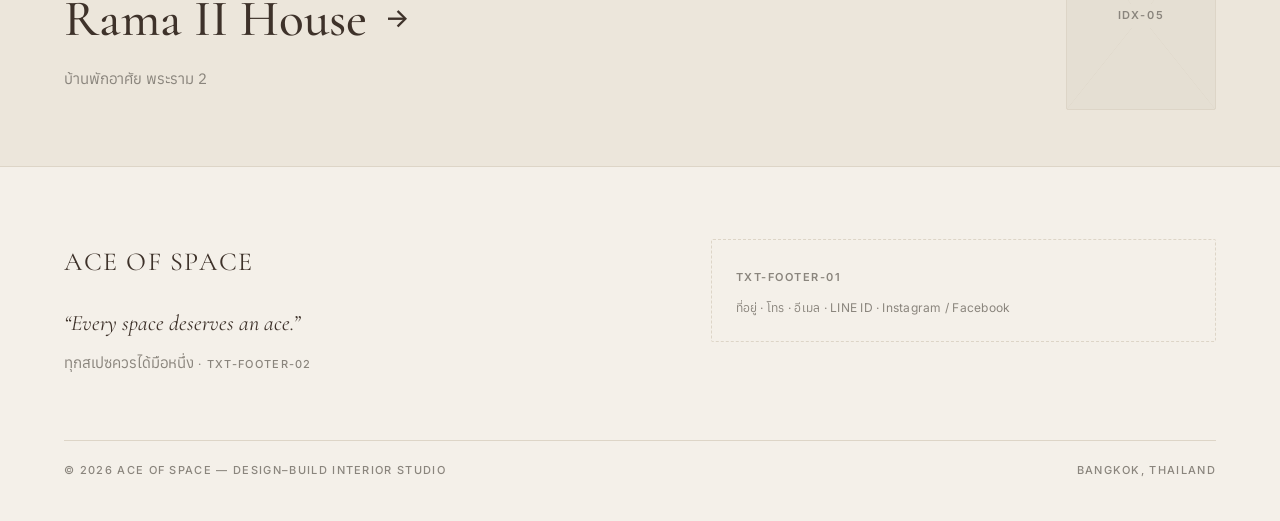
<file: projects/khunyai-house.html>
<!DOCTYPE html>
<html lang="th">
<head>
<meta charset="UTF-8">
<meta name="viewport" content="width=device-width, initial-scale=1.0">
<title>Khunyai House — Ace of Space</title>
<meta name="description" content="Khunyai House · Residence · designed and built by Ace of Space.">
<link rel="preconnect" href="https://fonts.googleapis.com">
<link rel="preconnect" href="https://fonts.gstatic.com" crossorigin>
<link href="https://fonts.googleapis.com/css2?family=Cormorant+Garamond:ital,wght@0,400;0,500;1,400&family=Trirong:wght@400;500&family=Inter:wght@400;500;600&family=Anuphan:wght@400;500&display=swap" rel="stylesheet">
<link rel="stylesheet" href="../css/style.css">
</head>
<body>

<header class="site-head">
  <a class="brand" href="../index.html">
    <span class="logo-slot">AOS-<br>LOGO-02</span>
    <span>Ace of Space</span>
  </a>
  <nav class="site-nav">
    <a href="../index.html#works">Projects</a>
    <a href="../index.html#approach">Approach</a>
    <a href="../index.html#contact">Contact</a>
  </nav>
</header>

<!-- HERO -->
<section class="proj-hero">
  <figure class="ph cover">
    <span class="ph-code">P04-01</span>
    <span class="ph-spec">JPG · 3200 × 1800 · 16:9 · hero</span>
  </figure>
</section>

<!-- TITLE BLOCK -->
<section class="proj-title">
  <div class="wrap">
    <span class="label reveal">Residence — Design &amp; Construction by Ace of Space</span>
    <h1 class="display reveal">Khunyai House</h1>
    <p class="th-whisper reveal">บ้านคุณยาย</p>

    <div class="meta-row reveal">
      <div class="cell"><span class="label">Location</span><span class="val">—</span></div>
      <div class="cell"><span class="label">Type</span><span class="val">Residence</span></div>
      <div class="cell"><span class="label">Area</span><span class="val">— sq.m.</span></div>
      <div class="cell"><span class="label">Year</span><span class="val">20––</span></div>
    </div>
    <p class="meta-note label">เติมข้อมูลด้วยรหัส <span class="ph-code">TXT-P04-META</span> — เช่น Bangna, Bangkok · Residence · 420 sq.m. · 2024</p>

    <!-- DESCRIPTION -->
    <div class="proj-desc">
      <div class="ph-text reveal">
        <span class="ph-code">TXT-P04-DESC-EN</span>
        <p>English description · 400–700 characters · 2–3 short paragraphs<br>
        โครงเรื่อง: โจทย์ของเจ้าของ → วิธีแก้เชิงออกแบบ → วัสดุ/เทคนิคก่อสร้างที่เลือกและเหตุผล → ผลลัพธ์</p>
      </div>
      <div class="ph-text reveal">
        <span class="ph-code">TXT-P04-DESC-TH</span>
        <p>คำอธิบายภาษาไทย · 400–700 ตัวอักษร · เนื้อหาสอดคล้องกับ EN ไม่ต้องแปลตรงตัว<br>
        หลีกเลี่ยงคำโฆษณา — ใช้ข้อเท็จจริงของวัสดุและวิธีก่อสร้างแทน</p>
      </div>
    </div>
  </div>
</section>

<!-- GALLERY -->
<section class="gallery-sec">
  <div class="wrap">
    <div class="gallery">

      <div class="reveal">
      <figure class="ph r-3x2">
        <span class="ph-code">P04-02</span>
        <span class="ph-spec">JPG · 2400 × 1600 · 3:2 · gallery full-width #1</span>
      </figure>
      </div>

      <div class="g-pair">
        <div class="reveal">
      <figure class="ph r-4x5">
        <span class="ph-code">P04-03</span>
        <span class="ph-spec">JPG · 1600 × 2000 · 4:5</span>
      </figure>
        </div>
        <div class="reveal">
      <figure class="ph r-4x5">
        <span class="ph-code">P04-04</span>
        <span class="ph-spec">JPG · 1600 × 2000 · 4:5</span>
      </figure>
        </div>
      </div>

      <div class="reveal">
      <figure class="ph r-3x2">
        <span class="ph-code">P04-05</span>
        <span class="ph-spec">JPG · 2400 × 1600 · 3:2 · gallery full-width #2</span>
      </figure>
      </div>

      <div class="g-pair">
        <div class="reveal">
      <figure class="ph r-4x5">
        <span class="ph-code">P04-06</span>
        <span class="ph-spec">JPG · 1600 × 2000 · 4:5</span>
      </figure>
        </div>
        <div class="reveal">
      <figure class="ph r-4x5">
        <span class="ph-code">P04-07</span>
        <span class="ph-spec">JPG · 1600 × 2000 · 4:5 · closing detail shot</span>
      </figure>
          <p class="g-cap label">ภาพปิด — detail shot รอยต่อวัสดุ (ผูกกลับ concept หน้าแรก)</p>
        </div>
      </div>

    </div>
  </div>
</section>

<!-- NEXT PROJECT -->
<section class="next-proj">
  <div class="wrap">
    <a href="rama2-house.html">
      <div class="next-inner">
        <div>
          <span class="label">Next Project</span>
          <span class="next-name">Rama II House <span class="arr">&#8594;</span></span>
          <p class="th-whisper">บ้านพักอาศัย พระราม 2</p>
        </div>
        <div class="next-thumb">
          <figure class="ph r-4x5">
            <span class="ph-code">IDX-05</span>
          </figure>
        </div>
      </div>
    </a>
  </div>
</section>

<footer class="site-foot">
  <div class="wrap">
    <div class="foot-grid">
      <div>
        <p class="foot-brand">Ace of Space</p>
        <p class="foot-close">&ldquo;Every space deserves an ace.&rdquo;</p>
        <p class="th-whisper">ทุกสเปซควรได้มือหนึ่ง <span class="label">· TXT-FOOTER-02</span></p>
      </div>
      <div class="ph-text">
        <span class="ph-code">TXT-FOOTER-01</span>
        <p>ที่อยู่ · โทร · อีเมล · LINE ID · Instagram / Facebook</p>
      </div>
    </div>
    <div class="foot-bottom">
      <span class="label">© 2026 Ace of Space — Design–Build Interior Studio</span>
      <span class="label">Bangkok, Thailand</span>
    </div>
  </div>
</footer>

<script src="../js/main.js"></script>
</body>
</html>
</file>
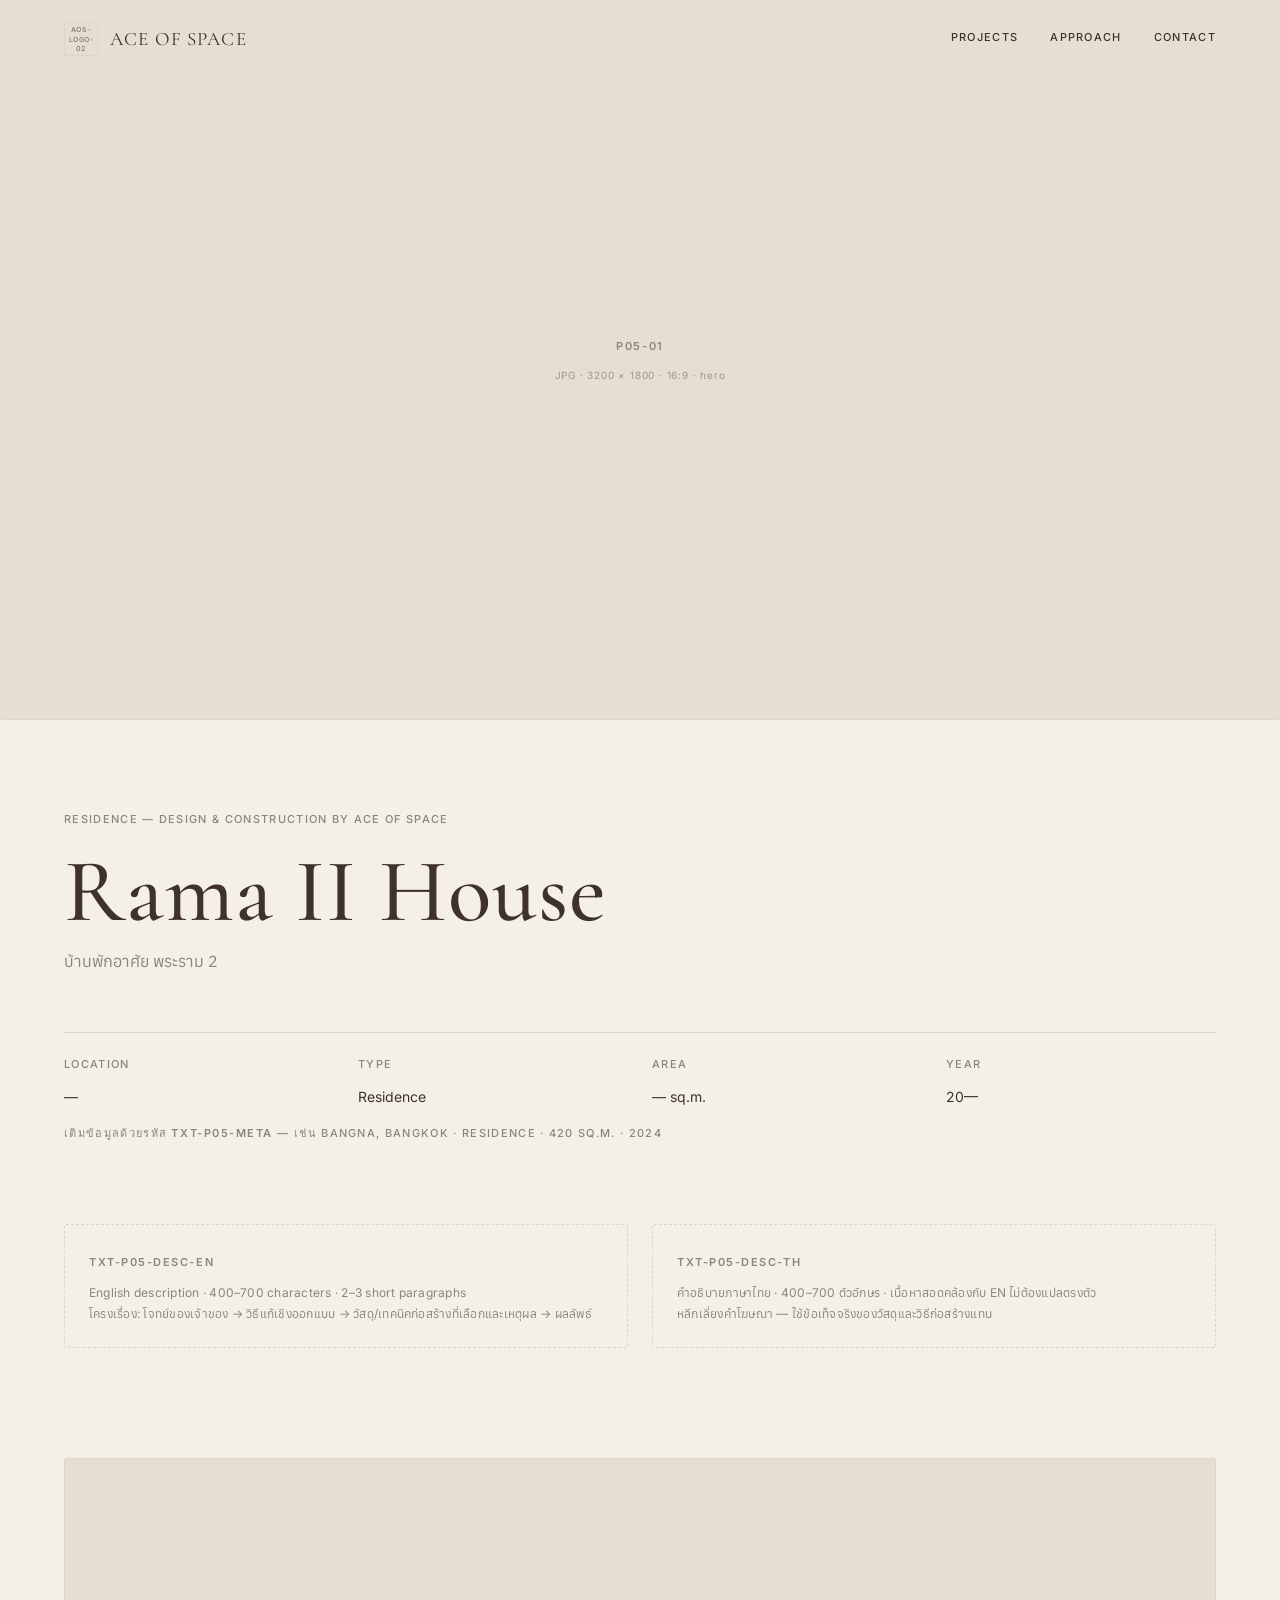
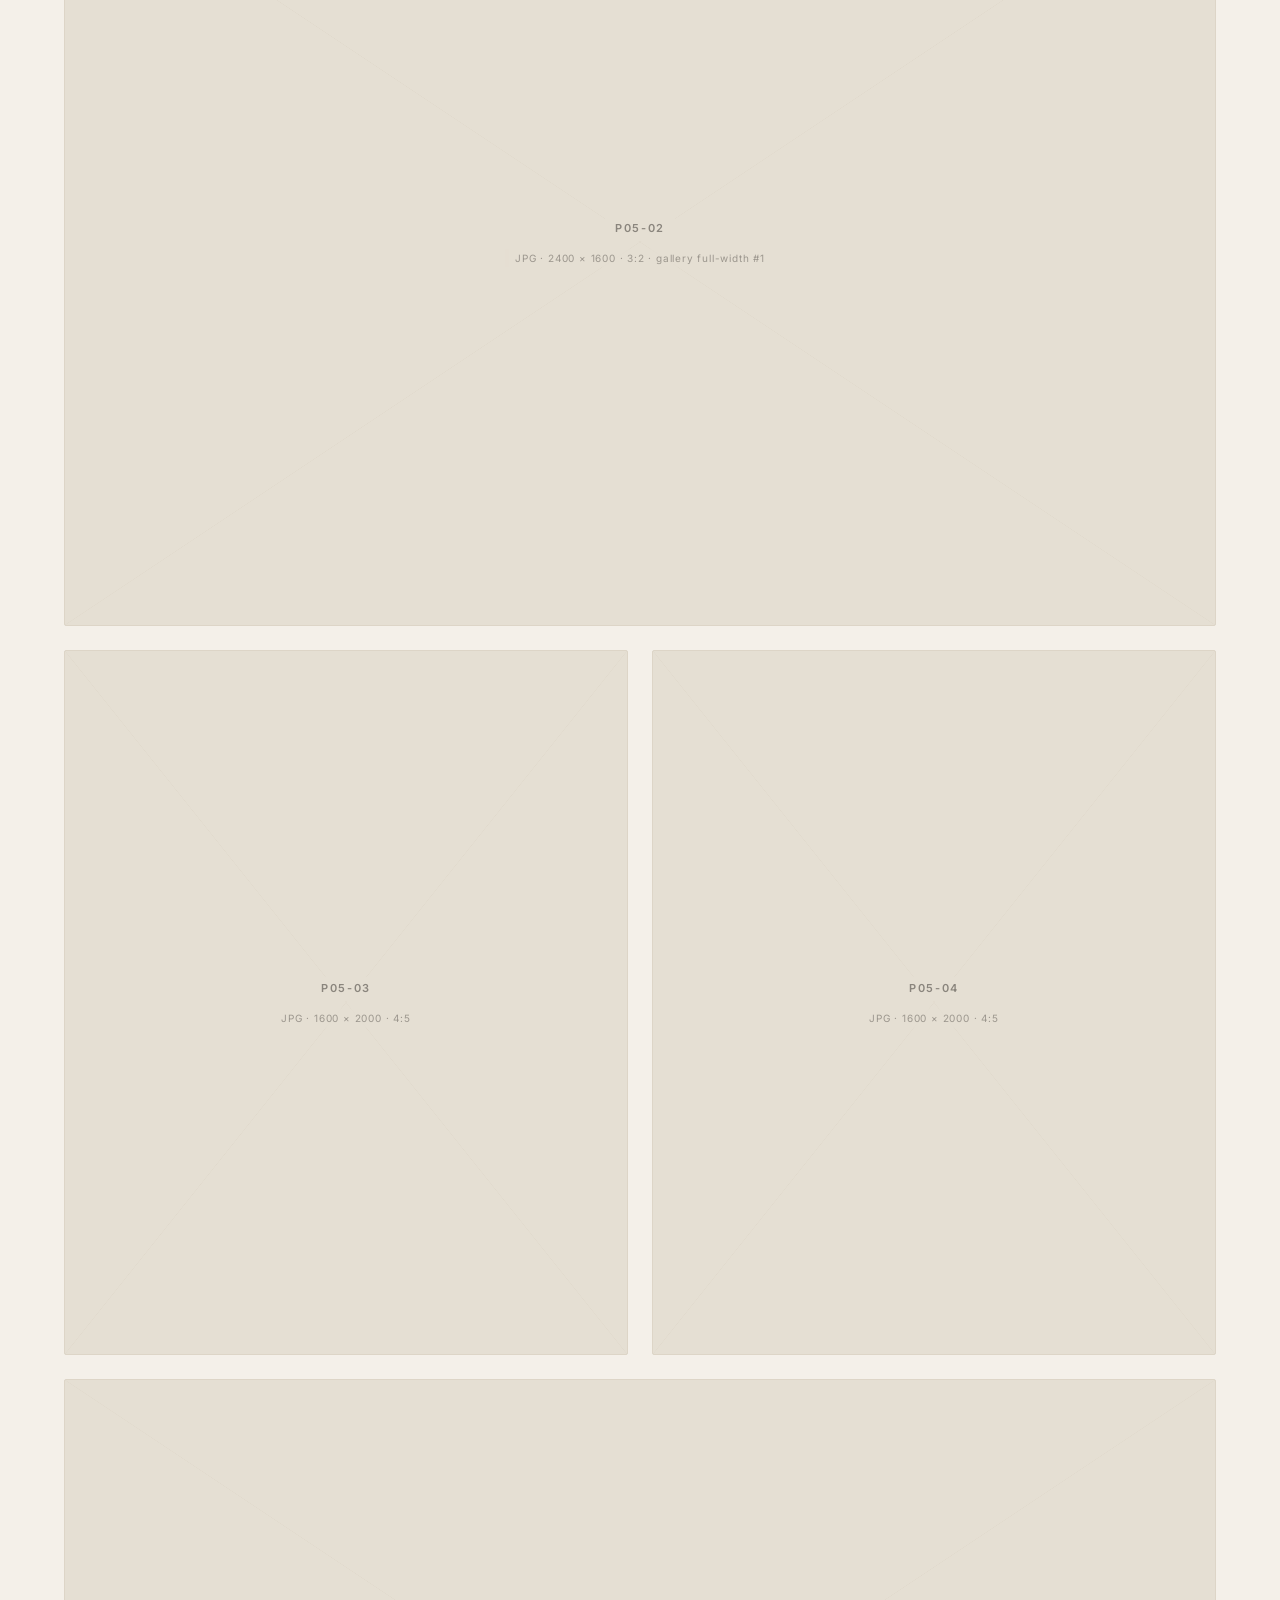
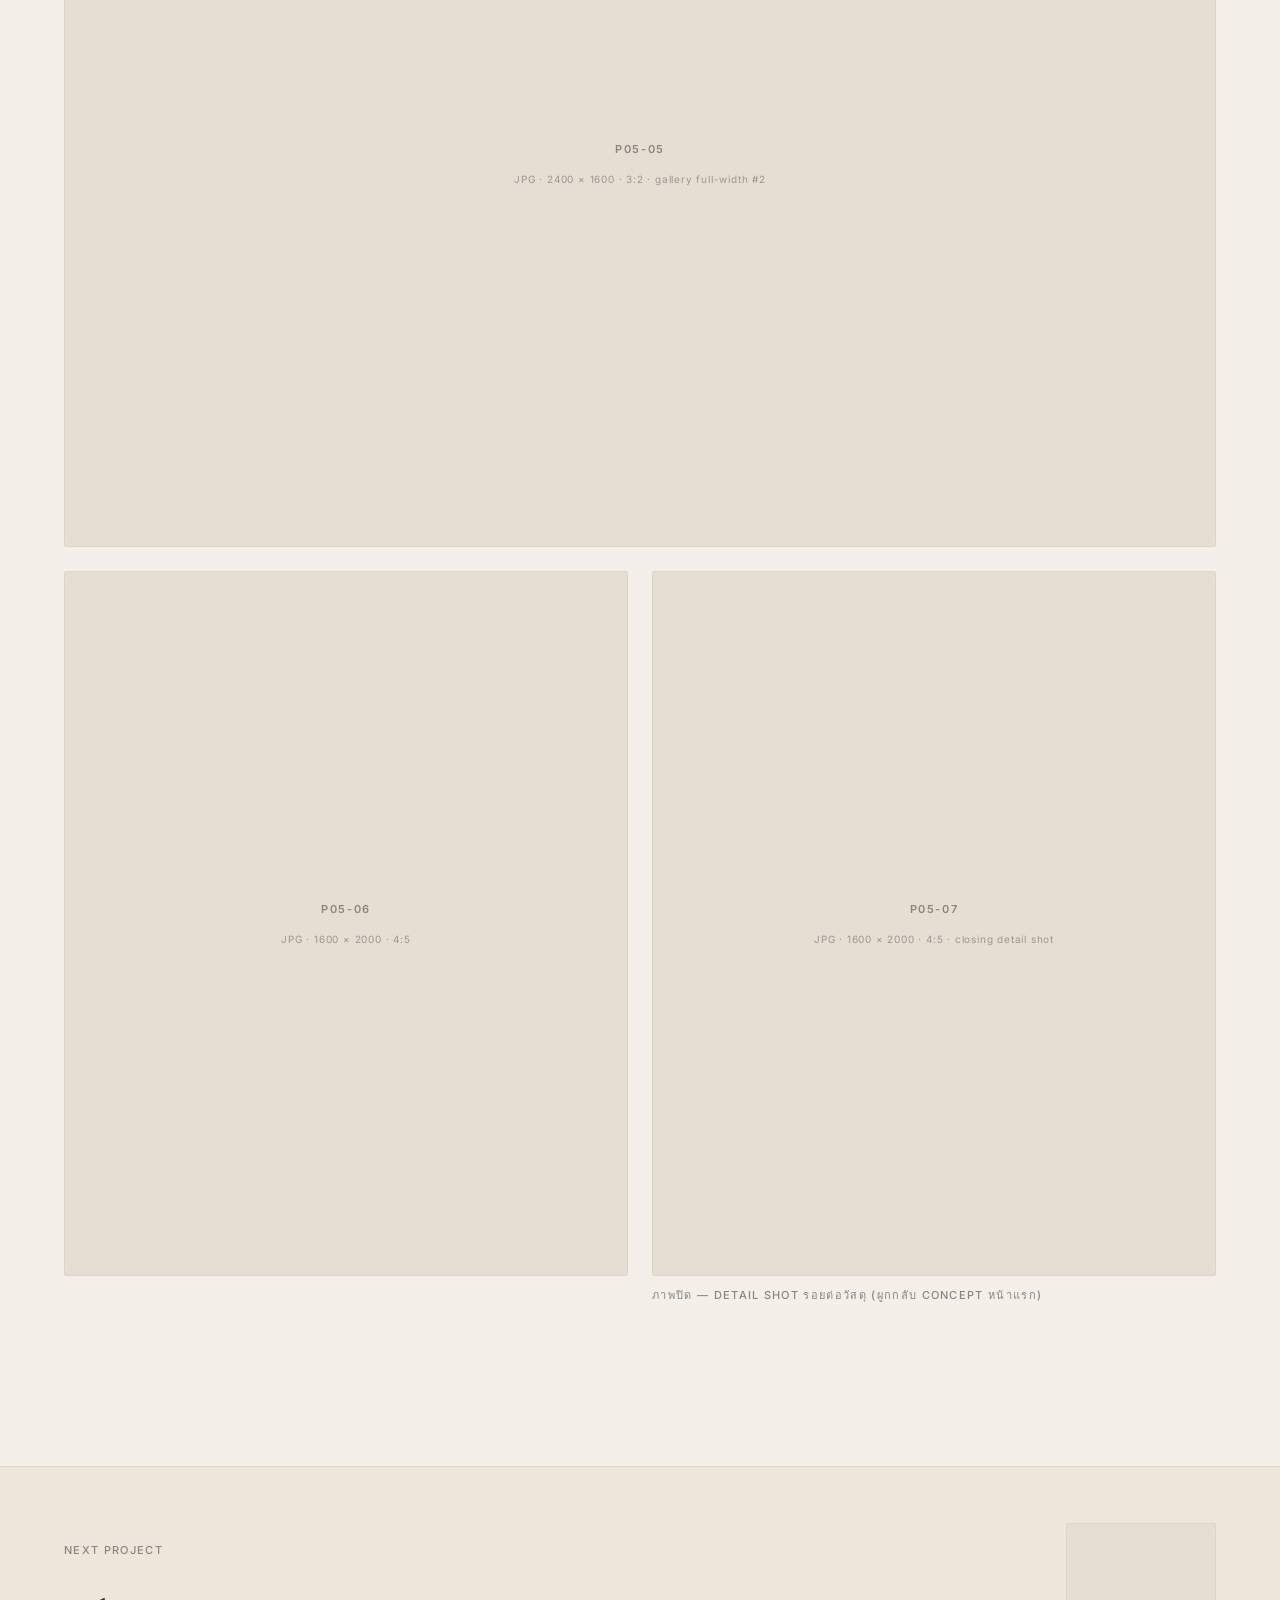
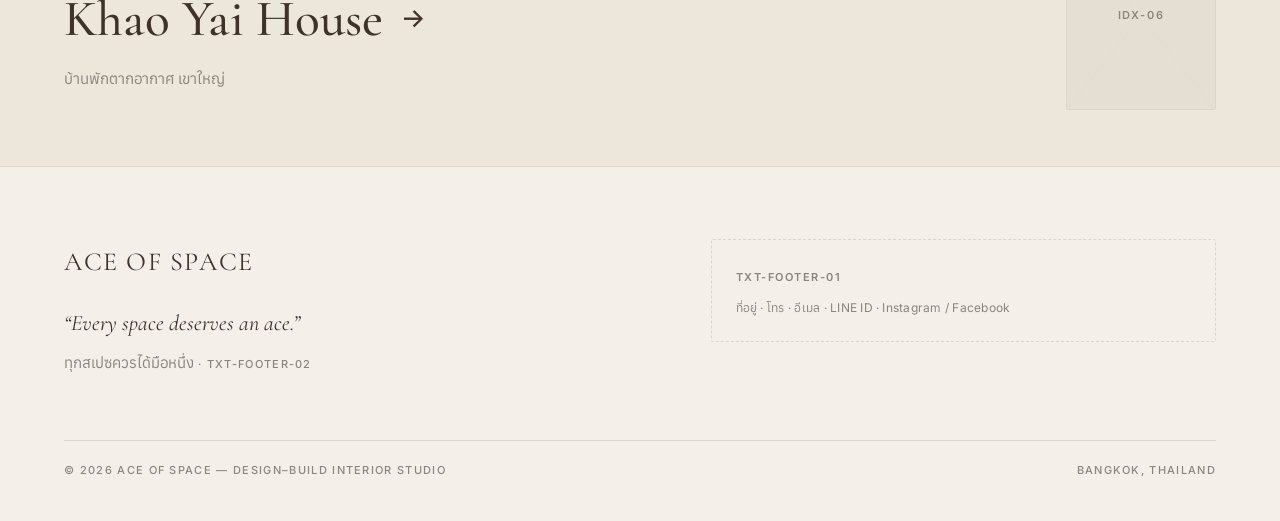
<file: projects/rama2-house.html>
<!DOCTYPE html>
<html lang="th">
<head>
<meta charset="UTF-8">
<meta name="viewport" content="width=device-width, initial-scale=1.0">
<title>Rama II House — Ace of Space</title>
<meta name="description" content="Rama II House · Residence · designed and built by Ace of Space.">
<link rel="preconnect" href="https://fonts.googleapis.com">
<link rel="preconnect" href="https://fonts.gstatic.com" crossorigin>
<link href="https://fonts.googleapis.com/css2?family=Cormorant+Garamond:ital,wght@0,400;0,500;1,400&family=Trirong:wght@400;500&family=Inter:wght@400;500;600&family=Anuphan:wght@400;500&display=swap" rel="stylesheet">
<link rel="stylesheet" href="../css/style.css">
</head>
<body>

<header class="site-head">
  <a class="brand" href="../index.html">
    <span class="logo-slot">AOS-<br>LOGO-02</span>
    <span>Ace of Space</span>
  </a>
  <nav class="site-nav">
    <a href="../index.html#works">Projects</a>
    <a href="../index.html#approach">Approach</a>
    <a href="../index.html#contact">Contact</a>
  </nav>
</header>

<!-- HERO -->
<section class="proj-hero">
  <figure class="ph cover">
    <span class="ph-code">P05-01</span>
    <span class="ph-spec">JPG · 3200 × 1800 · 16:9 · hero</span>
  </figure>
</section>

<!-- TITLE BLOCK -->
<section class="proj-title">
  <div class="wrap">
    <span class="label reveal">Residence — Design &amp; Construction by Ace of Space</span>
    <h1 class="display reveal">Rama II House</h1>
    <p class="th-whisper reveal">บ้านพักอาศัย พระราม 2</p>

    <div class="meta-row reveal">
      <div class="cell"><span class="label">Location</span><span class="val">—</span></div>
      <div class="cell"><span class="label">Type</span><span class="val">Residence</span></div>
      <div class="cell"><span class="label">Area</span><span class="val">— sq.m.</span></div>
      <div class="cell"><span class="label">Year</span><span class="val">20––</span></div>
    </div>
    <p class="meta-note label">เติมข้อมูลด้วยรหัส <span class="ph-code">TXT-P05-META</span> — เช่น Bangna, Bangkok · Residence · 420 sq.m. · 2024</p>

    <!-- DESCRIPTION -->
    <div class="proj-desc">
      <div class="ph-text reveal">
        <span class="ph-code">TXT-P05-DESC-EN</span>
        <p>English description · 400–700 characters · 2–3 short paragraphs<br>
        โครงเรื่อง: โจทย์ของเจ้าของ → วิธีแก้เชิงออกแบบ → วัสดุ/เทคนิคก่อสร้างที่เลือกและเหตุผล → ผลลัพธ์</p>
      </div>
      <div class="ph-text reveal">
        <span class="ph-code">TXT-P05-DESC-TH</span>
        <p>คำอธิบายภาษาไทย · 400–700 ตัวอักษร · เนื้อหาสอดคล้องกับ EN ไม่ต้องแปลตรงตัว<br>
        หลีกเลี่ยงคำโฆษณา — ใช้ข้อเท็จจริงของวัสดุและวิธีก่อสร้างแทน</p>
      </div>
    </div>
  </div>
</section>

<!-- GALLERY -->
<section class="gallery-sec">
  <div class="wrap">
    <div class="gallery">

      <div class="reveal">
      <figure class="ph r-3x2">
        <span class="ph-code">P05-02</span>
        <span class="ph-spec">JPG · 2400 × 1600 · 3:2 · gallery full-width #1</span>
      </figure>
      </div>

      <div class="g-pair">
        <div class="reveal">
      <figure class="ph r-4x5">
        <span class="ph-code">P05-03</span>
        <span class="ph-spec">JPG · 1600 × 2000 · 4:5</span>
      </figure>
        </div>
        <div class="reveal">
      <figure class="ph r-4x5">
        <span class="ph-code">P05-04</span>
        <span class="ph-spec">JPG · 1600 × 2000 · 4:5</span>
      </figure>
        </div>
      </div>

      <div class="reveal">
      <figure class="ph r-3x2">
        <span class="ph-code">P05-05</span>
        <span class="ph-spec">JPG · 2400 × 1600 · 3:2 · gallery full-width #2</span>
      </figure>
      </div>

      <div class="g-pair">
        <div class="reveal">
      <figure class="ph r-4x5">
        <span class="ph-code">P05-06</span>
        <span class="ph-spec">JPG · 1600 × 2000 · 4:5</span>
      </figure>
        </div>
        <div class="reveal">
      <figure class="ph r-4x5">
        <span class="ph-code">P05-07</span>
        <span class="ph-spec">JPG · 1600 × 2000 · 4:5 · closing detail shot</span>
      </figure>
          <p class="g-cap label">ภาพปิด — detail shot รอยต่อวัสดุ (ผูกกลับ concept หน้าแรก)</p>
        </div>
      </div>

    </div>
  </div>
</section>

<!-- NEXT PROJECT -->
<section class="next-proj">
  <div class="wrap">
    <a href="khaoyai-house.html">
      <div class="next-inner">
        <div>
          <span class="label">Next Project</span>
          <span class="next-name">Khao Yai House <span class="arr">&#8594;</span></span>
          <p class="th-whisper">บ้านพักตากอากาศ เขาใหญ่</p>
        </div>
        <div class="next-thumb">
          <figure class="ph r-4x5">
            <span class="ph-code">IDX-06</span>
          </figure>
        </div>
      </div>
    </a>
  </div>
</section>

<footer class="site-foot">
  <div class="wrap">
    <div class="foot-grid">
      <div>
        <p class="foot-brand">Ace of Space</p>
        <p class="foot-close">&ldquo;Every space deserves an ace.&rdquo;</p>
        <p class="th-whisper">ทุกสเปซควรได้มือหนึ่ง <span class="label">· TXT-FOOTER-02</span></p>
      </div>
      <div class="ph-text">
        <span class="ph-code">TXT-FOOTER-01</span>
        <p>ที่อยู่ · โทร · อีเมล · LINE ID · Instagram / Facebook</p>
      </div>
    </div>
    <div class="foot-bottom">
      <span class="label">© 2026 Ace of Space — Design–Build Interior Studio</span>
      <span class="label">Bangkok, Thailand</span>
    </div>
  </div>
</footer>

<script src="../js/main.js"></script>
</body>
</html>
</file>
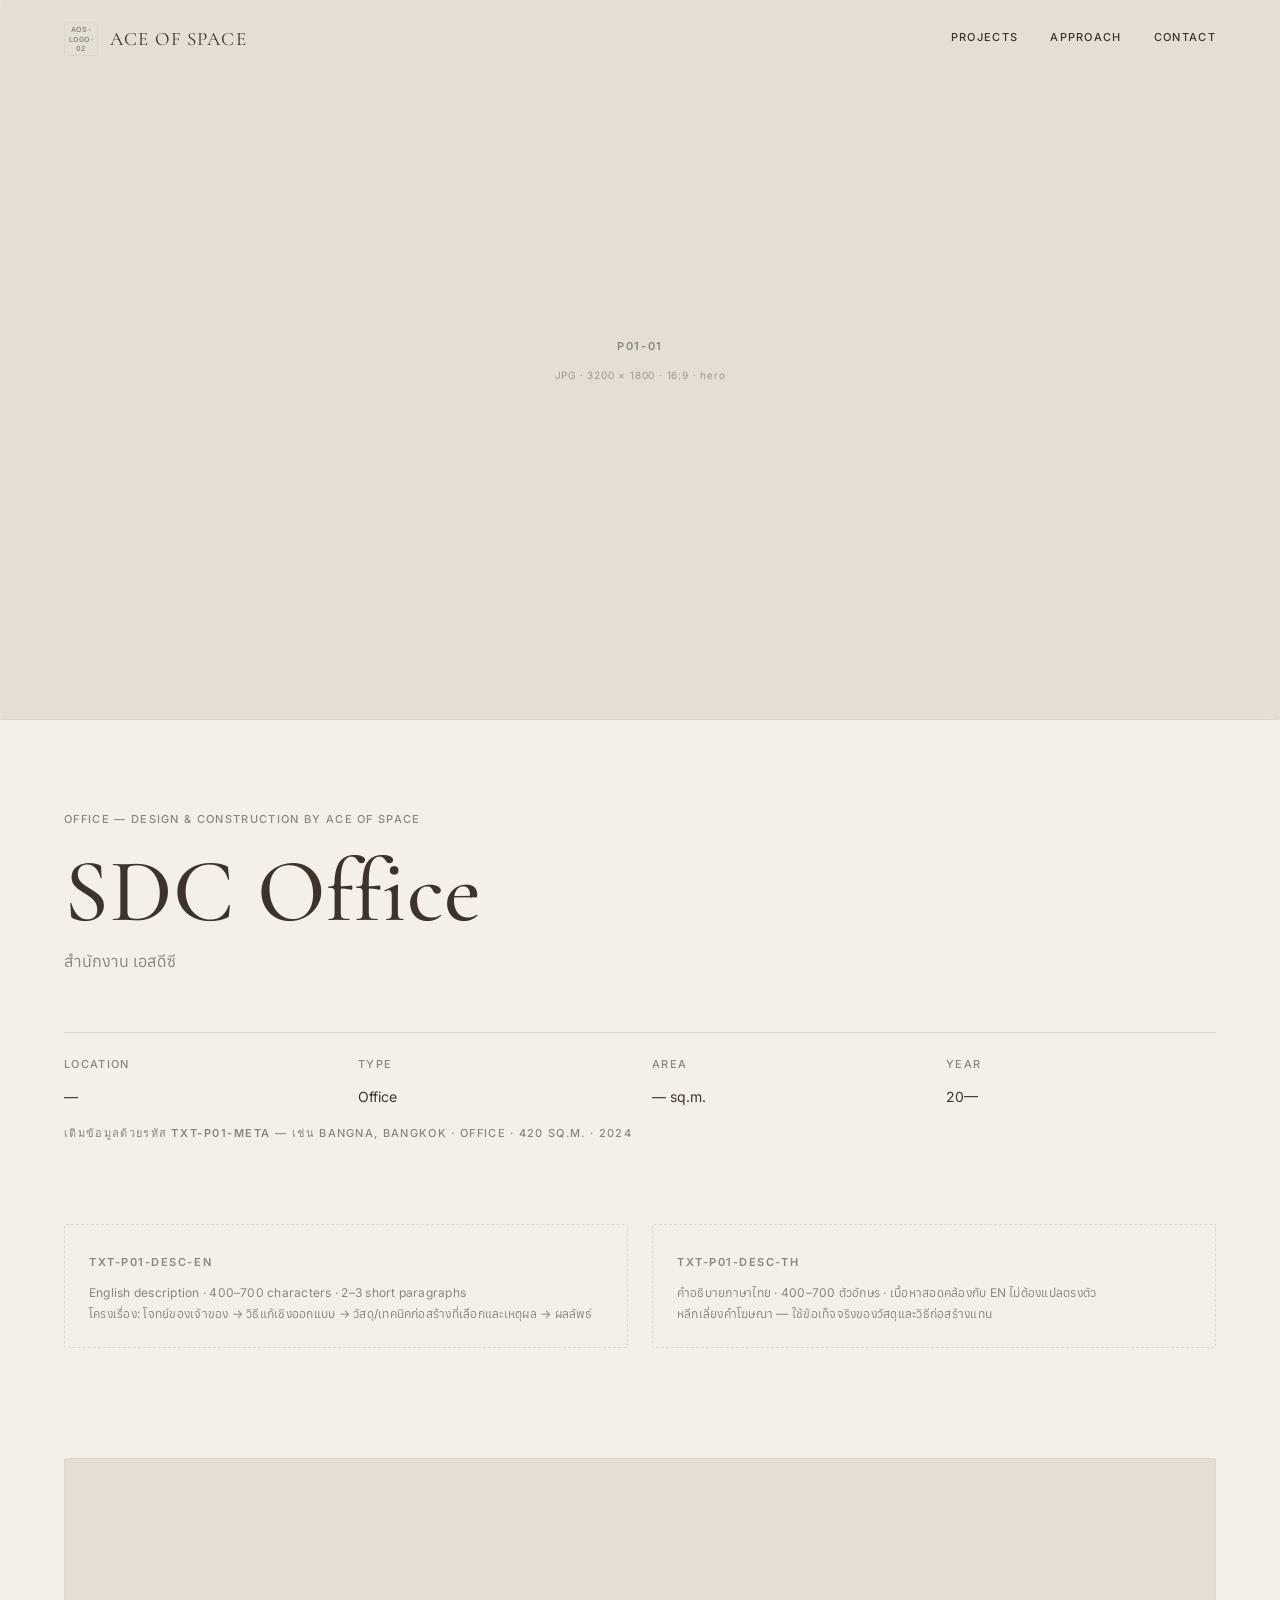
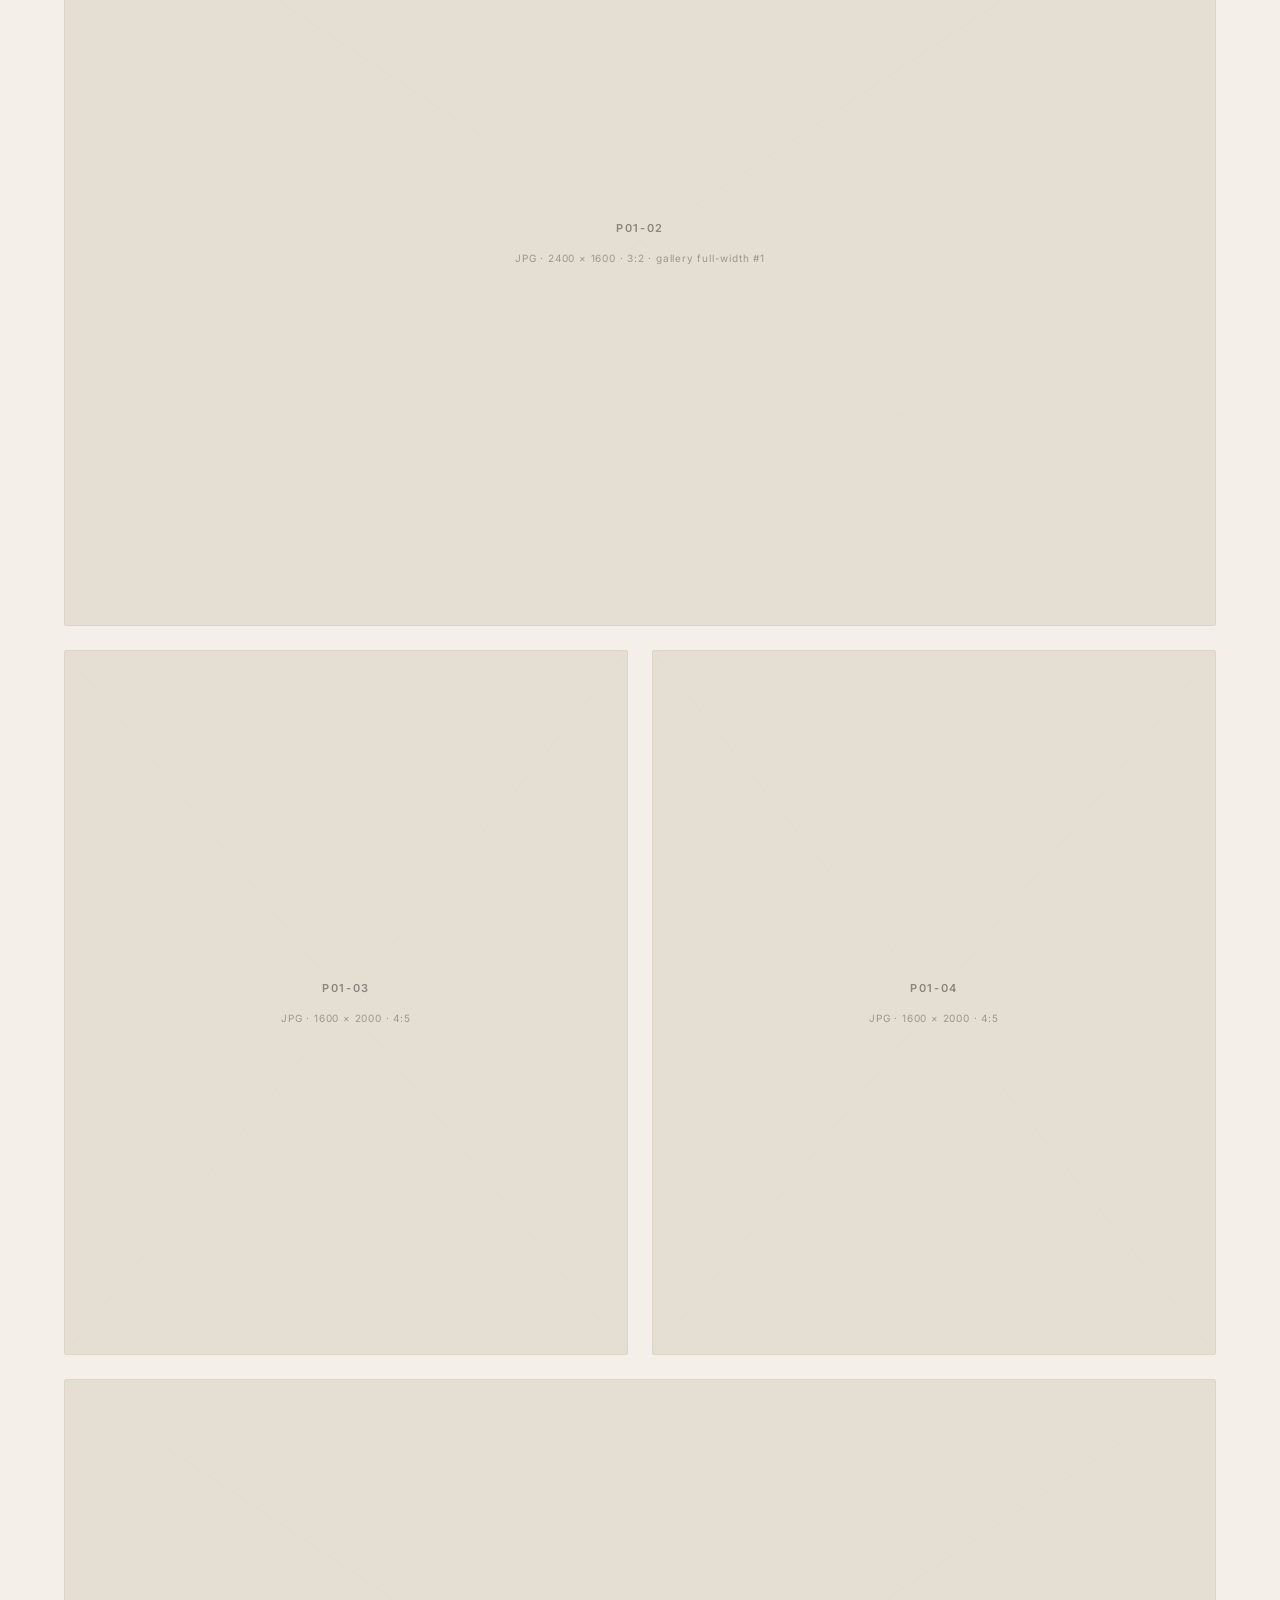
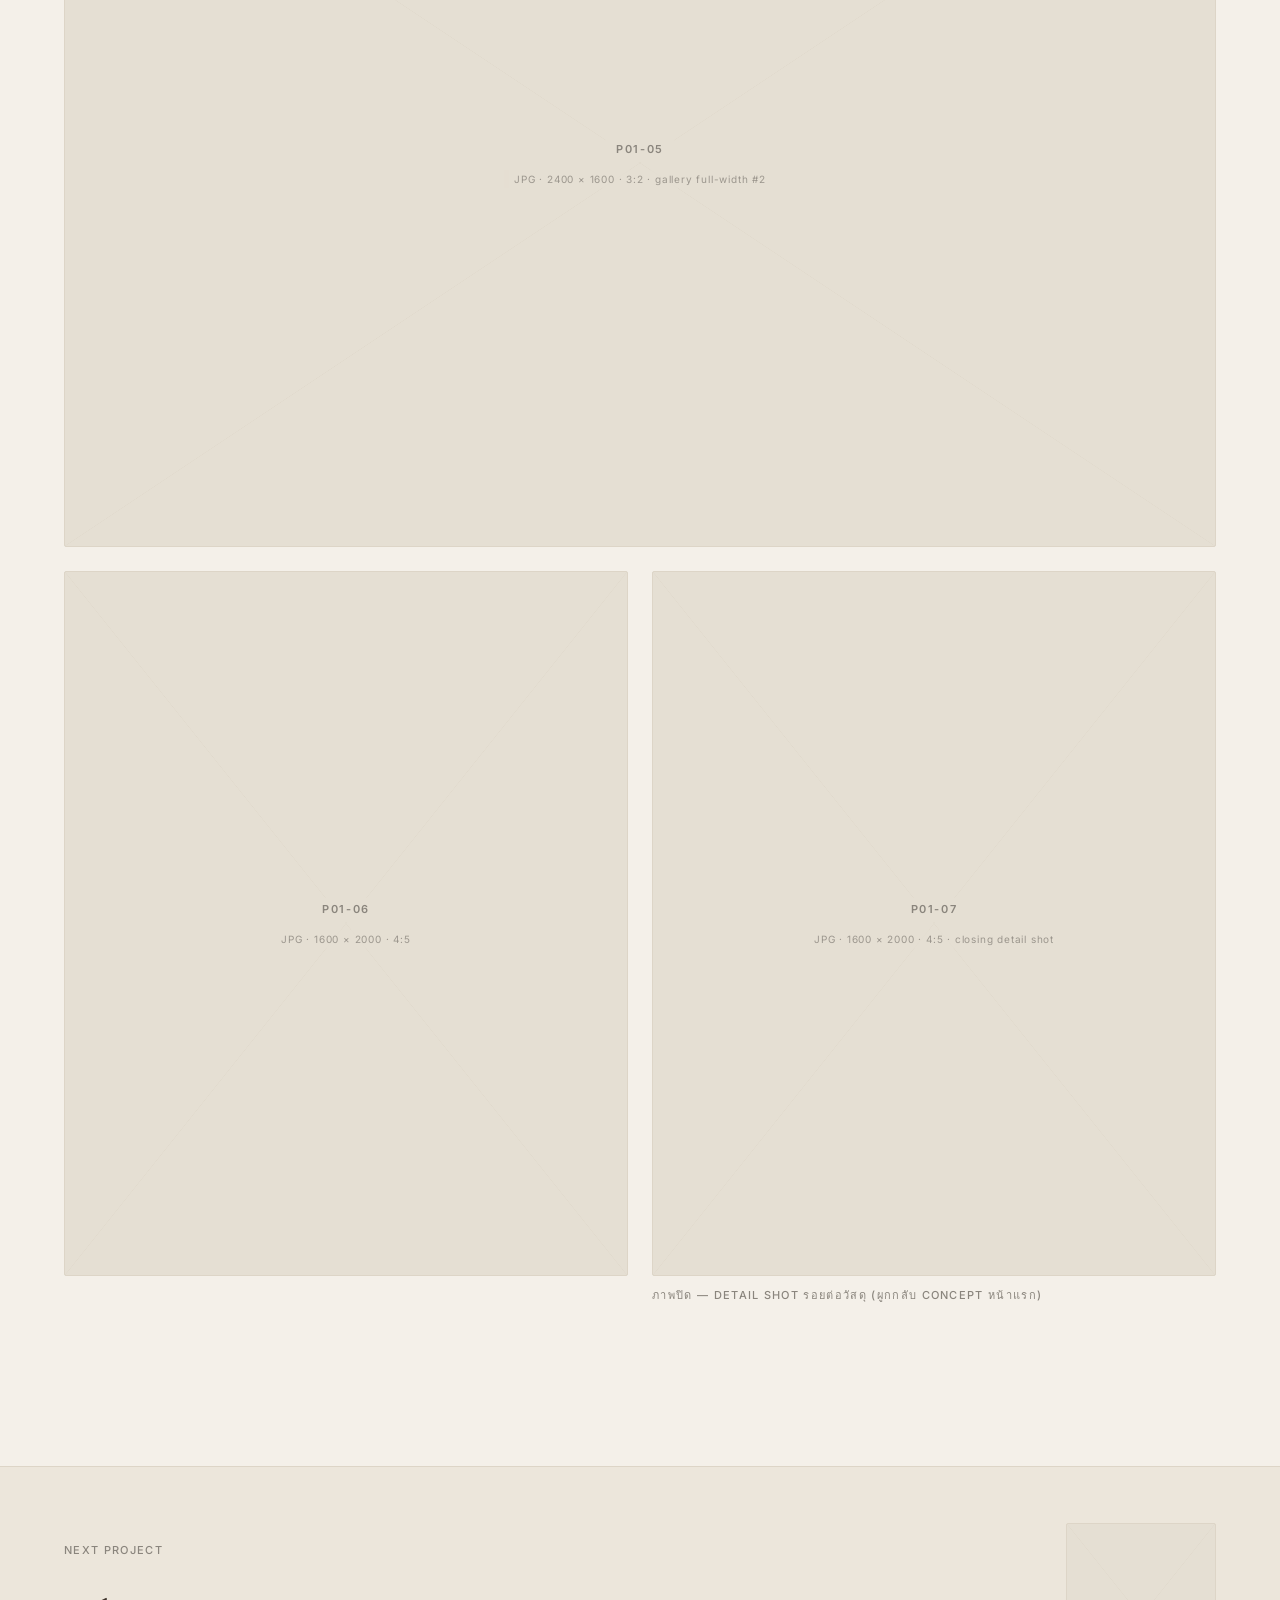
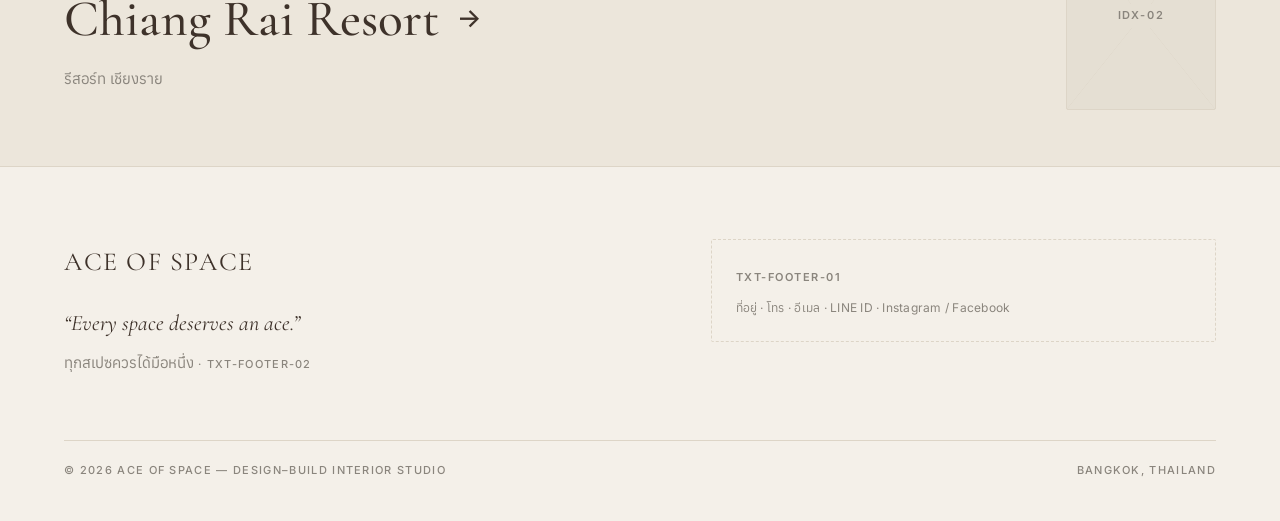
<file: projects/sdc-office.html>
<!DOCTYPE html>
<html lang="th">
<head>
<meta charset="UTF-8">
<meta name="viewport" content="width=device-width, initial-scale=1.0">
<title>SDC Office — Ace of Space</title>
<meta name="description" content="SDC Office · Office · designed and built by Ace of Space.">
<link rel="preconnect" href="https://fonts.googleapis.com">
<link rel="preconnect" href="https://fonts.gstatic.com" crossorigin>
<link href="https://fonts.googleapis.com/css2?family=Cormorant+Garamond:ital,wght@0,400;0,500;1,400&family=Trirong:wght@400;500&family=Inter:wght@400;500;600&family=Anuphan:wght@400;500&display=swap" rel="stylesheet">
<link rel="stylesheet" href="../css/style.css">
</head>
<body>

<header class="site-head">
  <a class="brand" href="../index.html">
    <span class="logo-slot">AOS-<br>LOGO-02</span>
    <span>Ace of Space</span>
  </a>
  <nav class="site-nav">
    <a href="../index.html#works">Projects</a>
    <a href="../index.html#approach">Approach</a>
    <a href="../index.html#contact">Contact</a>
  </nav>
</header>

<!-- HERO -->
<section class="proj-hero">
  <figure class="ph cover">
    <span class="ph-code">P01-01</span>
    <span class="ph-spec">JPG · 3200 × 1800 · 16:9 · hero</span>
  </figure>
</section>

<!-- TITLE BLOCK -->
<section class="proj-title">
  <div class="wrap">
    <span class="label reveal">Office — Design &amp; Construction by Ace of Space</span>
    <h1 class="display reveal">SDC Office</h1>
    <p class="th-whisper reveal">สำนักงาน เอสดีซี</p>

    <div class="meta-row reveal">
      <div class="cell"><span class="label">Location</span><span class="val">—</span></div>
      <div class="cell"><span class="label">Type</span><span class="val">Office</span></div>
      <div class="cell"><span class="label">Area</span><span class="val">— sq.m.</span></div>
      <div class="cell"><span class="label">Year</span><span class="val">20––</span></div>
    </div>
    <p class="meta-note label">เติมข้อมูลด้วยรหัส <span class="ph-code">TXT-P01-META</span> — เช่น Bangna, Bangkok · Office · 420 sq.m. · 2024</p>

    <!-- DESCRIPTION -->
    <div class="proj-desc">
      <div class="ph-text reveal">
        <span class="ph-code">TXT-P01-DESC-EN</span>
        <p>English description · 400–700 characters · 2–3 short paragraphs<br>
        โครงเรื่อง: โจทย์ของเจ้าของ → วิธีแก้เชิงออกแบบ → วัสดุ/เทคนิคก่อสร้างที่เลือกและเหตุผล → ผลลัพธ์</p>
      </div>
      <div class="ph-text reveal">
        <span class="ph-code">TXT-P01-DESC-TH</span>
        <p>คำอธิบายภาษาไทย · 400–700 ตัวอักษร · เนื้อหาสอดคล้องกับ EN ไม่ต้องแปลตรงตัว<br>
        หลีกเลี่ยงคำโฆษณา — ใช้ข้อเท็จจริงของวัสดุและวิธีก่อสร้างแทน</p>
      </div>
    </div>
  </div>
</section>

<!-- GALLERY -->
<section class="gallery-sec">
  <div class="wrap">
    <div class="gallery">

      <div class="reveal">
      <figure class="ph r-3x2">
        <span class="ph-code">P01-02</span>
        <span class="ph-spec">JPG · 2400 × 1600 · 3:2 · gallery full-width #1</span>
      </figure>
      </div>

      <div class="g-pair">
        <div class="reveal">
      <figure class="ph r-4x5">
        <span class="ph-code">P01-03</span>
        <span class="ph-spec">JPG · 1600 × 2000 · 4:5</span>
      </figure>
        </div>
        <div class="reveal">
      <figure class="ph r-4x5">
        <span class="ph-code">P01-04</span>
        <span class="ph-spec">JPG · 1600 × 2000 · 4:5</span>
      </figure>
        </div>
      </div>

      <div class="reveal">
      <figure class="ph r-3x2">
        <span class="ph-code">P01-05</span>
        <span class="ph-spec">JPG · 2400 × 1600 · 3:2 · gallery full-width #2</span>
      </figure>
      </div>

      <div class="g-pair">
        <div class="reveal">
      <figure class="ph r-4x5">
        <span class="ph-code">P01-06</span>
        <span class="ph-spec">JPG · 1600 × 2000 · 4:5</span>
      </figure>
        </div>
        <div class="reveal">
      <figure class="ph r-4x5">
        <span class="ph-code">P01-07</span>
        <span class="ph-spec">JPG · 1600 × 2000 · 4:5 · closing detail shot</span>
      </figure>
          <p class="g-cap label">ภาพปิด — detail shot รอยต่อวัสดุ (ผูกกลับ concept หน้าแรก)</p>
        </div>
      </div>

    </div>
  </div>
</section>

<!-- NEXT PROJECT -->
<section class="next-proj">
  <div class="wrap">
    <a href="chiangrai-resort.html">
      <div class="next-inner">
        <div>
          <span class="label">Next Project</span>
          <span class="next-name">Chiang Rai Resort <span class="arr">&#8594;</span></span>
          <p class="th-whisper">รีสอร์ท เชียงราย</p>
        </div>
        <div class="next-thumb">
          <figure class="ph r-4x5">
            <span class="ph-code">IDX-02</span>
          </figure>
        </div>
      </div>
    </a>
  </div>
</section>

<footer class="site-foot">
  <div class="wrap">
    <div class="foot-grid">
      <div>
        <p class="foot-brand">Ace of Space</p>
        <p class="foot-close">&ldquo;Every space deserves an ace.&rdquo;</p>
        <p class="th-whisper">ทุกสเปซควรได้มือหนึ่ง <span class="label">· TXT-FOOTER-02</span></p>
      </div>
      <div class="ph-text">
        <span class="ph-code">TXT-FOOTER-01</span>
        <p>ที่อยู่ · โทร · อีเมล · LINE ID · Instagram / Facebook</p>
      </div>
    </div>
    <div class="foot-bottom">
      <span class="label">© 2026 Ace of Space — Design–Build Interior Studio</span>
      <span class="label">Bangkok, Thailand</span>
    </div>
  </div>
</footer>

<script src="../js/main.js"></script>
</body>
</html>
</file>
<file: css/style.css>
/* ============================================================
   ACE OF SPACE — Portfolio Website
   Design System v1.0 (see Brief.md)
   Flat & still: no gradients, no shadows, radius ≤ 2px
   ============================================================ */

:root {
  --paper:   #F4F0E9;
  --paper-2: #ECE6DB;
  --ink:     #3E322A;
  --body:    #55504A;
  --meta:    #8A857D;
  --line:    #DDD5C7;
  --ph:      #E5DFD3;

  --font-display: 'Cormorant Garamond', 'Playfair Display', 'Trirong', serif;
  --font-th-head: 'Trirong', 'Cormorant Garamond', serif;
  --font-body:    'Inter', 'Anuphan', sans-serif;

  --margin-x: 64px;
  --max-w: 1440px;
}

* { margin:0; padding:0; box-sizing:border-box; }

html { scroll-behavior:smooth; }

body {
  background: var(--paper);
  color: var(--body);
  font-family: var(--font-body);
  font-size: 15px;
  line-height: 1.6;
  -webkit-font-smoothing: antialiased;
}

:lang(th), .th { line-height: 1.8; }

img { display:block; max-width:100%; }
a { color:inherit; text-decoration:none; }
::selection { background:var(--ink); color:var(--paper); }

.wrap {
  max-width: var(--max-w);
  margin-inline: auto;
  padding-inline: var(--margin-x);
}

/* ---------- Type ---------- */

.label {
  font-family:'Inter',sans-serif;
  font-size:11px; font-weight:500;
  letter-spacing:.12em; text-transform:uppercase;
  color:var(--meta);
}

.display {
  font-family: var(--font-display);
  font-weight: 500;
  color: var(--ink);
  line-height: 1.02;
  letter-spacing: .01em;
}

.th-whisper {
  font-family:'Anuphan',sans-serif;
  color:var(--meta);
  font-weight:400;
}

hr.hairline { border:0; border-top:1px solid var(--line); }

/* ---------- Placeholder block ---------- */

.ph {
  position:relative;
  background:var(--ph);
  border:1px solid var(--line);
  border-radius:2px;
  overflow:hidden;
  display:flex; flex-direction:column;
  align-items:center; justify-content:center;
  gap:8px;
  width:100%;
}
.ph::before, .ph::after {           /* faint wireframe X */
  content:''; position:absolute; inset:0;
  background:
    linear-gradient(to top right,  transparent calc(50% - .5px), var(--line) 50%, transparent calc(50% + .5px));
  opacity:.55; pointer-events:none;
}
.ph::after {
  background:
    linear-gradient(to top left, transparent calc(50% - .5px), var(--line) 50%, transparent calc(50% + .5px));
}
.ph-code {
  position:relative; z-index:1;
  font-family:'Inter',sans-serif;
  font-size:11px; font-weight:600;
  letter-spacing:.14em; text-transform:uppercase;
  color:var(--meta);
  background:var(--ph);
  padding:2px 10px;
}
.ph-spec {
  position:relative; z-index:1;
  font-family:'Inter',sans-serif;
  font-size:10px; letter-spacing:.08em;
  color:var(--meta); opacity:.8;
  background:var(--ph);
  padding:0 10px;
}

/* ratio helpers */
.r-16x9  { aspect-ratio:16/9; }
.r-3x2   { aspect-ratio:3/2; }
.r-4x5   { aspect-ratio:4/5; }
.ph.cover { position:absolute; inset:0; width:100%; height:100%; aspect-ratio:auto; border:0; }

/* text placeholder box */
.ph-text {
  border:1px dashed var(--line);
  border-radius:2px;
  padding:22px 24px;
  color:var(--meta);
  background:transparent;
}
.ph-text .ph-code { background:transparent; padding:0; }
.ph-text p { font-size:12px; margin-top:8px; letter-spacing:.02em; }

/* ---------- Header ---------- */

.site-head {
  position:fixed; inset:0 0 auto 0; z-index:60;
  display:flex; align-items:center; justify-content:space-between;
  padding:22px var(--margin-x);
  mix-blend-mode:normal;
  pointer-events:none;
}
.site-head > * { pointer-events:auto; }

.brand {
  display:flex; align-items:center; gap:12px;
  font-family:var(--font-display);
  font-size:19px; letter-spacing:.06em;
  color:var(--ink); text-transform:uppercase;
}
.brand .logo-slot {
  display:inline-flex; align-items:center; justify-content:center;
  width:34px; height:34px;
  border:1px solid var(--line);
  border-radius:2px;
  background:var(--ph);
  font-family:'Inter',sans-serif; font-size:7px; font-weight:600;
  letter-spacing:.08em; color:var(--meta); text-align:center;
  line-height:1.3;
}

.site-nav { display:flex; gap:32px; }
.site-nav a {
  font-family:'Inter',sans-serif;
  font-size:11px; font-weight:500;
  letter-spacing:.12em; text-transform:uppercase;
  color:var(--ink);
  padding-bottom:2px;
  border-bottom:1px solid transparent;
  transition:border-color .3s;
}
.site-nav a:hover { border-color:var(--ink); }

/* ============================================================
   INDEX — SCROLL SCENE  (S1 landing → S2 scope → plaster wipe)
   ============================================================ */

.scene { position:relative; height:640vh; }
.stage {
  position:sticky; top:0;
  height:100vh; overflow:hidden;
}

.layer { position:absolute; inset:0; }

/* --- S1 hero --- */
.layer-hero { z-index:10; will-change:transform, opacity, filter; }
.layer-hero .ph.cover { }

.hero-copy {
  position:absolute; z-index:2;
  left:var(--margin-x); bottom:8vh;
  max-width:min(760px, 80vw);
  will-change:opacity, transform;
}
.hero-copy h1 {
  font-size:clamp(56px, 9.6vw, 140px);
  margin-bottom:20px;
}
.hero-copy .th-whisper { font-size:15px; margin-bottom:22px; }
.hero-copy .sub {
  max-width:420px;
  font-size:14px; color:var(--body);
}
.hero-scroll-hint {
  position:absolute; right:var(--margin-x); bottom:8vh; z-index:2;
  display:flex; align-items:center; gap:10px;
}
.hero-scroll-hint .tick { width:36px; height:1px; background:var(--meta); }

.vert-meta {
  position:absolute; left:22px; top:50%; z-index:2;
  transform:rotate(180deg) translateY(50%);
  writing-mode:vertical-rl;
  font-family:'Inter',sans-serif;
  font-size:10px; font-weight:500;
  letter-spacing:.18em; text-transform:uppercase;
  color:var(--meta);
}

/* --- S1 principles --- */
.layer-principles { z-index:12; pointer-events:none; }
.principle {
  position:absolute; inset:0;
  display:flex; align-items:center;
  padding-inline:var(--margin-x);
  opacity:0;
  will-change:opacity, transform;
}
.principle-inner { max-width:720px; }
.principle .num {
  font-family:'Inter',sans-serif;
  font-size:11px; font-weight:600; letter-spacing:.14em;
  color:var(--meta); margin-bottom:18px; display:block;
}
.principle h2 { font-size:clamp(40px, 5.6vw, 84px); margin-bottom:18px; }
.principle p  { max-width:520px; font-size:15px; }
.principle .p-th { font-family:'Anuphan',sans-serif; }

/* --- S2 scope --- */
.layer-scope { z-index:14; opacity:0; will-change:opacity, transform, filter; }

/* soft wash behind the copy block so text stays legible over busy photo detail
   (jars / appliances) — brightens toward paper instead of darkening, so the
   ink-colored type never has to switch to a light color on this layer */
.scope-scrim {
  position:absolute; z-index:1; left:0; right:0; bottom:0; height:62%;
  background:linear-gradient(to top, rgba(244,240,233,.86) 0%, rgba(244,240,233,.55) 38%, rgba(244,240,233,0) 100%);
  pointer-events:none;
}

.scope-copy {
  position:absolute; z-index:2;
  left:var(--margin-x); bottom:9vh;
  max-width:640px;
  opacity:0; transform:translateY(24px);
  will-change:opacity, transform;
}
.scope-copy .label { display:block; margin-bottom:16px; }
.scope-copy h2 { font-size:clamp(40px, 5vw, 76px); margin-bottom:12px; }
.scope-copy .th-whisper { font-size:14px; margin-bottom:20px; }
.scope-copy .en { font-size:14px; max-width:460px; margin-bottom:14px; }
.scope-copy .th { font-family:'Anuphan',sans-serif; font-size:13.5px; max-width:560px; color:var(--body); }
.scope-steps {
  display:flex; gap:28px; margin-top:26px; flex-wrap:wrap;
}
.scope-steps span {
  font-family:'Inter',sans-serif; font-size:10px; font-weight:600;
  letter-spacing:.14em; text-transform:uppercase; color:var(--meta);
  padding-top:10px; border-top:1px solid var(--line);
  min-width:120px;
}

/* --- plaster wipe --- */
.layer-wipe {
  z-index:20;
  background:var(--paper);
  clip-path:polygon(0% 110%, 0% 110%, 0% 110%, 0% 110%, 0% 110%, 0% 110%, 0% 110%);
  will-change:clip-path;
}

/* ============================================================
   S3 — PROJECT INDEX
   ============================================================ */

.works { position:relative; z-index:5; background:var(--paper); padding:140px 0 200px; }
.works-head { margin-bottom:90px; }
.works-head .label { display:block; margin-bottom:14px; }
.works-head h2 { font-size:clamp(44px, 6vw, 92px); }
.works-head .th-whisper { font-size:15px; margin-top:10px; }

.works-grid {
  display:grid;
  grid-template-columns:1fr 1fr;
  column-gap:24px;
  row-gap:110px;
  padding-bottom:120px;   /* room for staggered column */
}
.card { display:block; }
.card:nth-child(even) { margin-top:120px; }
.card .frame { overflow:hidden; border-radius:2px; }
.card .ph { transition:transform .6s cubic-bezier(.25,.6,.3,1); }
.card:hover .ph { transform:scale(1.03); }
.card-info { margin-top:20px; transition:transform .6s cubic-bezier(.25,.6,.3,1); }
.card:hover .card-info { transform:translateX(8px); }
.card-info h3 { font-family:var(--font-display); font-weight:500; font-size:30px; color:var(--ink); line-height:1.1; }
.card-info .th-whisper { font-size:13px; margin-top:4px; }
.card-info .meta-line { margin-top:10px; }

/* ============================================================
   PROJECT DETAIL PAGES
   ============================================================ */

.proj-hero { position:relative; height:80vh; min-height:480px; }
.proj-hero .ph.cover { border-bottom:1px solid var(--line); }

.proj-title { padding:90px 0 0; }
.proj-title .label { display:block; margin-bottom:16px; }
.proj-title h1 { font-size:clamp(52px, 7vw, 96px); }
.proj-title .th-whisper { font-size:16px; margin-top:10px; }

.meta-row {
  display:grid; grid-template-columns:repeat(4, 1fr); gap:24px;
  margin-top:56px; padding-top:22px;
  border-top:1px solid var(--line);
}
.meta-row .cell .label { display:block; margin-bottom:8px; }
.meta-row .cell .val { color:var(--ink); font-size:14px; }
.meta-note { margin-top:14px; }
.meta-note .ph-code { background:transparent; padding:0; }

.proj-desc {
  display:grid; grid-template-columns:1fr 1fr; gap:24px;
  margin-top:80px;
}

.gallery { margin-top:110px; display:flex; flex-direction:column; gap:24px; }
.g-pair { display:grid; grid-template-columns:1fr 1fr; gap:24px; }
.g-cap { margin-top:10px; }

.next-proj {
  margin-top:160px;
  background:var(--paper-2);
  border-top:1px solid var(--line);
}
.next-inner {
  display:flex; align-items:center; justify-content:space-between;
  gap:40px; padding-block:56px;
}
.next-inner .label { display:block; margin-bottom:12px; }
.next-name {
  font-family:var(--font-display); font-weight:500;
  font-size:clamp(32px, 4vw, 56px); color:var(--ink);
  display:inline-flex; align-items:center; gap:18px;
}
.next-name .arr { font-family:'Inter',sans-serif; font-size:26px; transition:transform .4s; }
.next-proj a:hover .arr { transform:translateX(10px); }
.next-thumb { width:150px; flex:none; }

/* ---------- Footer ---------- */

.site-foot { background:var(--paper); border-top:1px solid var(--line); padding:72px 0 40px; }
.foot-grid { display:grid; grid-template-columns:1.2fr 1fr; gap:40px; align-items:start; }
.foot-brand { font-family:var(--font-display); font-size:26px; color:var(--ink); text-transform:uppercase; letter-spacing:.06em; margin-bottom:18px; }
.foot-close { font-family:var(--font-display); font-size:22px; color:var(--ink); font-style:italic; margin-bottom:6px; }
.foot-bottom {
  display:flex; justify-content:space-between; gap:20px;
  margin-top:64px; padding-top:20px;
  border-top:1px solid var(--line);
}

/* ---------- Reveal on scroll ---------- */

.reveal { opacity:0; transform:translateY(28px); transition:opacity .8s ease, transform .8s cubic-bezier(.25,.6,.3,1); }
.reveal.is-in { opacity:1; transform:none; }

/* ---------- Reduced motion / no-JS fallback ---------- */

@media (prefers-reduced-motion: reduce) {
  html { scroll-behavior:auto; }
  .reveal { opacity:1; transform:none; transition:none; }
}
body.reduced .scene { height:auto; }
body.reduced .stage { position:static; height:auto; overflow:visible; }
body.reduced .layer { position:relative; min-height:100vh; }
body.reduced .layer-wipe { display:none; }
body.reduced .principle { position:relative; opacity:1; padding-block:80px; }
body.reduced .layer-principles { pointer-events:auto; }
body.reduced .layer-scope { opacity:1; }
body.reduced .scope-copy { opacity:1; transform:none; }
body.reduced .hero-copy { opacity:1 !important; }

/* ---------- Responsive ---------- */

@media (max-width: 900px) {
  :root { --margin-x:20px; }
  body { font-size:14px; }
  .site-nav { gap:18px; }
  .site-nav a { font-size:10px; }
  .vert-meta { display:none; }
  .works-grid { grid-template-columns:1fr; row-gap:72px; padding-bottom:0; }
  .card:nth-child(even) { margin-top:0; }
  .proj-desc { grid-template-columns:1fr; gap:20px; margin-top:60px; }
  .meta-row { grid-template-columns:1fr 1fr; }
  .g-pair { grid-template-columns:1fr; }
  .next-inner { flex-direction:column; align-items:flex-start; }
  .next-thumb { width:120px; }
  .foot-grid { grid-template-columns:1fr; }
  .foot-bottom { flex-direction:column; }
}
</file>
